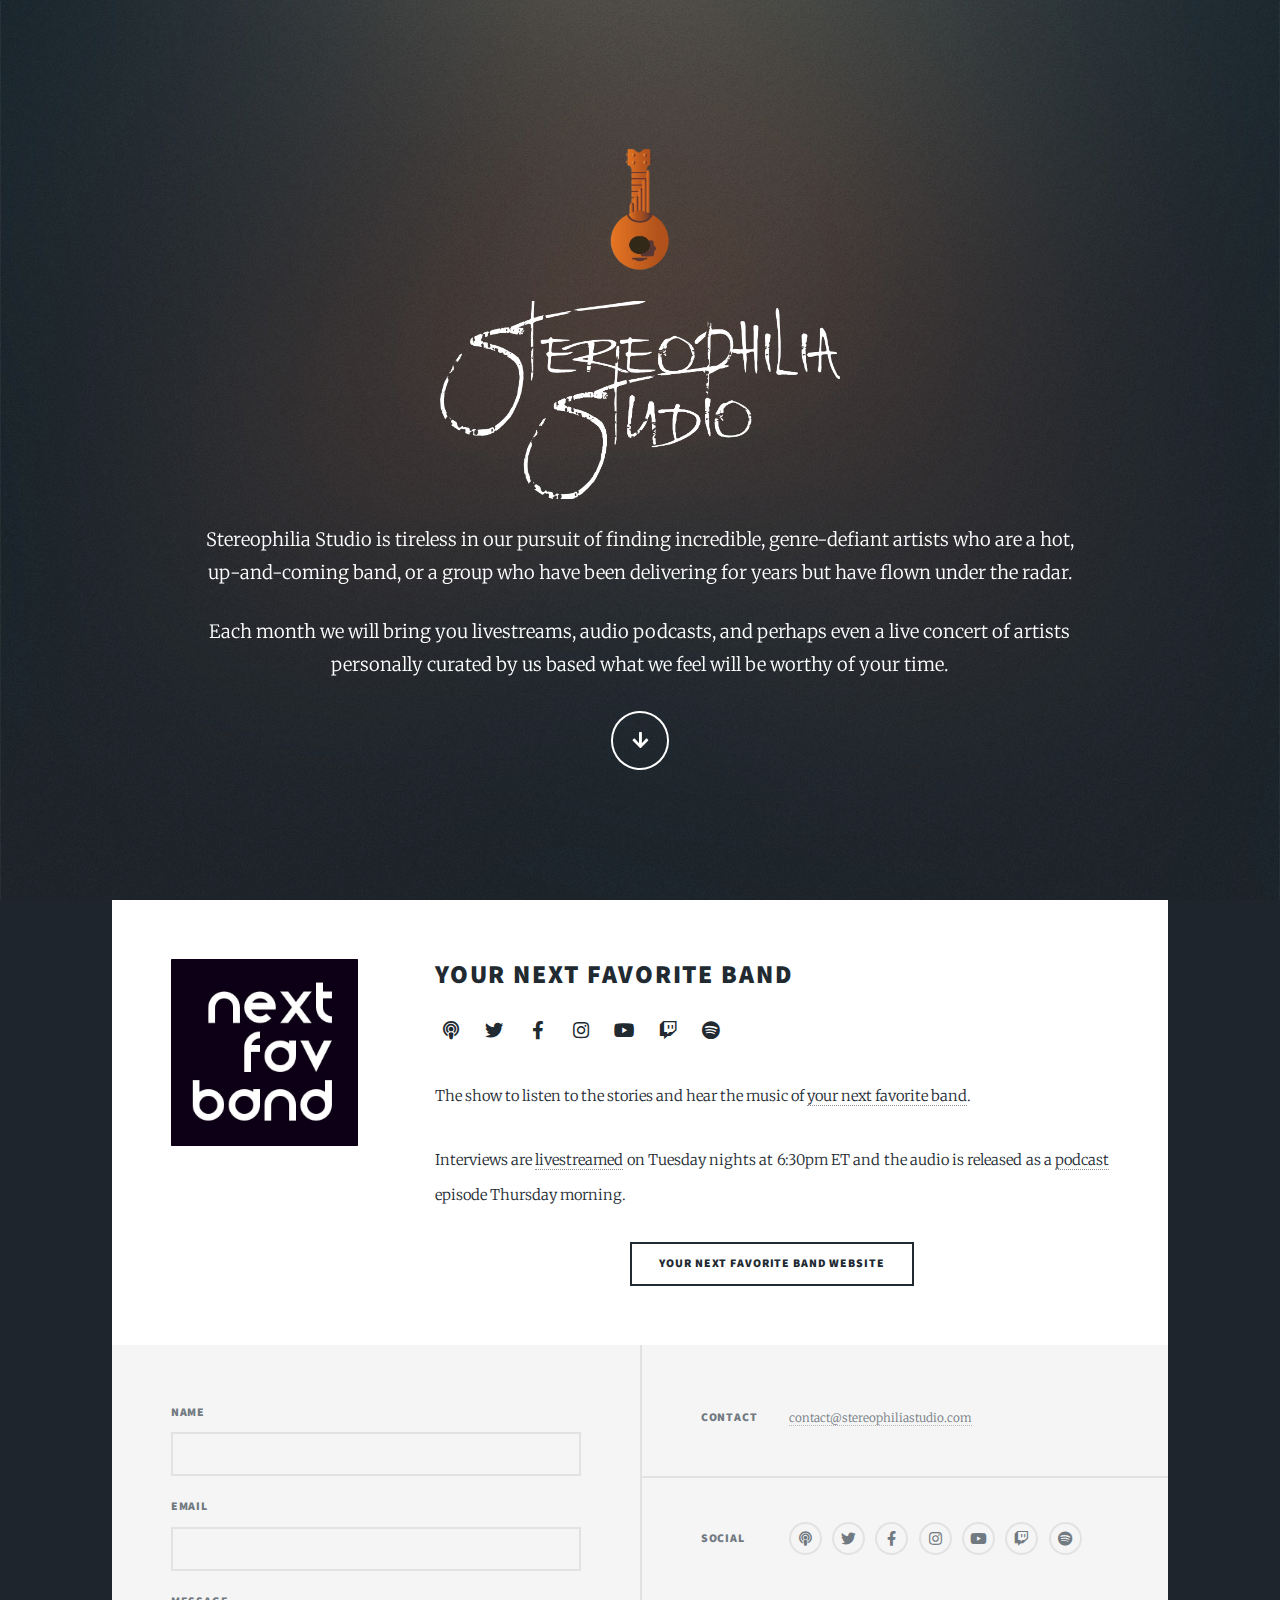
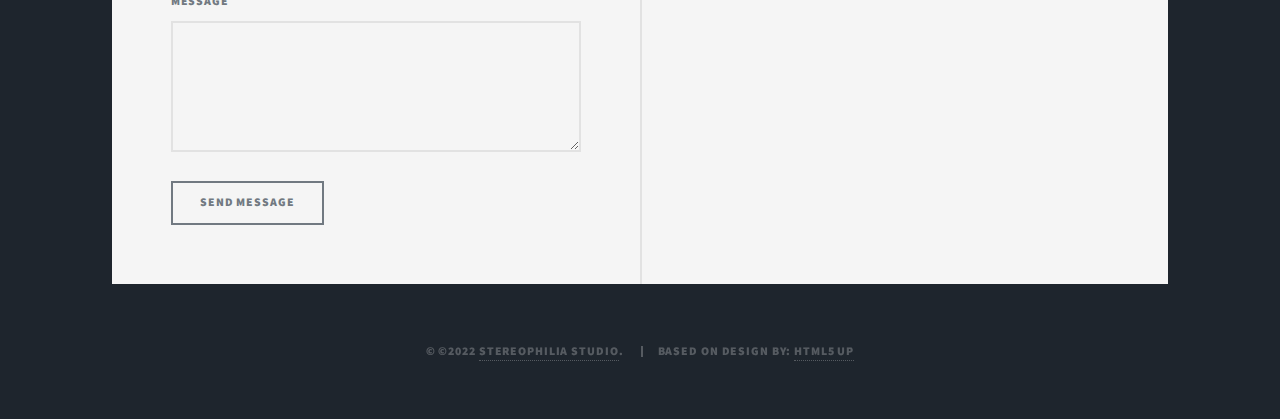
<file: index.html>
<!DOCTYPE HTML>
<!--
	Massively by HTML5 UP
	html5up.net | @ajlkn
	Free for personal and commercial use under the CCA 3.0 license (html5up.net/license)
-->
<html>
	<head>
		<title>Stereophilia Studio</title>
		<meta charset="utf-8" />
		<meta name="viewport" content="width=device-width, initial-scale=1, user-scalable=no" />
		<link rel="stylesheet" href="assets/css/main.css" />
		<link rel="stylesheet" href="assets/css/nextfavband.css" />
		<noscript><link rel="stylesheet" href="assets/css/noscript.css" /></noscript>
		<meta
		name="description"
		content="Producer of Your Next Favorite Band, the show where you hear the music and listen to the stories of Your Next Favorite Band."
	  />
	  <meta name="robots" content="index, follow" />
	  <meta name="referrer" content="always" />
	   <!-- Social & Open Graph -->
	   <meta
	   property="og:title"
	   content="Stereophilia Studio"
	 />
	 <meta
	   property="og:description"
	   content="Producer of Your Next Favorite Band, the show wehere you Hear the music and listen to the stories of Your Next Favorite Band."
	 />
	 <meta property="og:image" content="images/stereophiliacard.jpg" />
	 <!-- include your hosted image full URL -->
	 <meta property="og:url" content="" />
	 <meta
	   name="twitter:title"
	   content="Stereophilia Studio"
	 />
	 <meta
	   name="twitter:description"
	   content="Producer of Your Next Favorite Band, the show wehere you Hear the music and listen to the stories of Your Next Favorite Band."
	 />
	 <meta name="twitter:image" content="images/stereophiliacard.jpg" />
	 <!-- include your hosted image full URL -->
	 <meta name="twitter:card" content="summary_large_image" />
	 <meta name="twitter:site" content="@nextfavband" />

	</head>
	<body class="is-preload">

		<!-- Wrapper -->
			<div  class="fade-in stereophilia" id="wrapper">

				<!-- Intro -->
					<div id="intro">
						<h1 class="sr-only">Stereophilia Studio</h1>
						<div id="top-logos">
							<img src="images/stereophiliaicon.png" id="stereoicon"/>
							<img src="images/logo.png" id="stereologo"/>
						</div>

						<p>Stereophilia Studio is tireless in our pursuit of finding incredible, genre-defiant artists who are a hot, up-and-coming band, or a group who have been delivering for years but have flown under the radar.</p>



                            <p>Each month we will bring you livestreams, audio podcasts, and perhaps even a live concert of artists personally curated by us based what we feel will be worthy of your time. </p>
						<ul class="actions">
							<li><a href="#main" class="button icon solid solo fa-arrow-down scrolly">Continue</a></li>
						</ul>
					</div>
				<!-- Header -->
                <header id="header">
                    <a href="index.html" class="logo">Stereophilia Studio</a>
                </header>


				<!-- Main -->
					<div id="main">
                        
						<!-- Featured Post -->
							<article id="featured-show">
                                <figure>
                                    <img src="images/nextfavband-square.jpg">
                                </figure>
								<div>
								
                                    <h2><a href="https://nextfavband.com">Your Next Favorite Band</a></h2>
									<!-- icons -->
									<nav>
										<ul class="icons">
											<li><a href="https://nextfavband.buzzsprout.com/" class="icon solid fa-podcast"><span class="label">Podcast</span></a></li>
											<li><a href="https://twitter.com/nextfavband" class="icon brands fa-twitter"><span class="label">Twitter</span></a></li>
											<li><a href="https://www.facebook.com/NextFavBand/" class="icon brands fa-facebook-f"><span class="label">Facebook</span></a></li>
											<li><a href="https://www.instagram.com/nextfavband/" class="icon brands fa-instagram"><span class="label">Instagram</span></a></li>
											<li><a href="https://www.youtube.com/channel/UC8y1HDl9A3_VdBS3K2hMY0w" class="icon brands fa-youtube"><span class="label">Youtube</span></a></li>
											<li><a href="https://www.twitch.tv/yournextfavoriteband" class="icon brands fa-twitch"><span class="label">Twitch</span></a></li>
											<li><a href="https://open.spotify.com/user/phillipreese?si=55d0bdfe95094a41" class="icon brands fa-spotify"><span class="label">Spotify Playlists</span></a></li>
										</ul>
									</nav>
									<p>The show to listen to the stories and hear the music of <a href="https://nextfavband.com">your next favorite band</a>.</p>

                                    <p>Interviews are <a href="http://youtube.com/channel/UC8y1HDl9A3_VdBS3K2hMY0w">livestreamed</a> on Tuesday nights at 6:30pm ET and the audio is released as a <a href="https://podcasts.apple.com/podcast/id1627945784">podcast</a> episode Thursday morning.</p>
                                    <ul class="actions special">
                                        <li><a href="https://nextfavband.com" class="button">Your Next Favorite Band Website</a></li>
                                    </ul>
                                </div>


							</article>


					</div>

				<!-- Footer -->
					<footer id="footer">
						<section>
							<form method="post" name="contact" data-netlify="true">
								<div class="fields">
									<div class="field">
										<label for="name">Name</label>
										<input type="text" name="name" id="name" />
									</div>
									<div class="field">
										<label for="email">Email</label>
										<input type="text" name="email" id="email" />
									</div>
									<div class="field">
										<label for="message">Message</label>
										<textarea name="message" id="message" rows="3"></textarea>
									</div>
								</div>
								<ul class="actions">
									<li><input type="submit" value="Send Message" /></li>
								</ul>
							</form>
						</section>
						<section class="split contact">

							<section>
								<h3>Contact</h3>
								<p><a href="mailto:contact@stereophiliastudio.com?subject=Podcast%20Sponsorship">contact@stereophiliastudio.com</a></p>
							</section>
							<section>
								<h3>Social</h3>
								<ul class="icons alt">
									<li><a href="https://nextfavband.buzzsprout.com/" class="icon solid fa-podcast"><span class="label">Podcast</span></a></li>
									<li><a href="https://twitter.com/nextfavband" class="icon brands alt fa-twitter"><span class="label">Twitter</span></a></li>
							<li><a href="https://www.facebook.com/NextFavBand/" class="icon brands alt fa-facebook-f"><span class="label">Facebook</span></a></li>
							<li><a href="https://www.instagram.com/nextfavband/" class="icon brands alt fa-instagram"><span class="label">Instagram</span></a></li>
							<li><a href="https://www.youtube.com/channel/UC8y1HDl9A3_VdBS3K2hMY0w" class="icon brands alt fa-youtube"><span class="label">Youtube</span></a></li>
							<li><a href="https://www.twitch.tv/yournextfavoriteband" class="icon brands alt fa-twitch"><span class="label">Twitch</span></a></li>
							<li><a href="https://open.spotify.com/user/phillipreese?si=55d0bdfe95094a41" class="icon brands alt fa-spotify"><span class="label">Spotify Playlists</span></a></li>
						</ul>
							</section>
						</section>
					</footer>

				<!-- Copyright -->
					<div id="copyright">
						<ul><li>&copy; 	©2022
							<a href="http://Stereophilia.Studio">Stereophilia Studio</a>.</li> 
						  </li><li>Based on Design by: <a href="https://html5up.net">HTML5 UP</a></li>
						</ul>
					</div>

			</div>

		<!-- Scripts -->
			<script src="assets/js/jquery.min.js"></script>
			<script src="assets/js/jquery.scrollex.min.js"></script>
			<script src="assets/js/jquery.scrolly.min.js"></script>
			<script src="assets/js/browser.min.js"></script>
			<script src="assets/js/breakpoints.min.js"></script>
			<script src="assets/js/util.js"></script>
			<script src="assets/js/main.js"></script>

	</body>
</html>
</file>
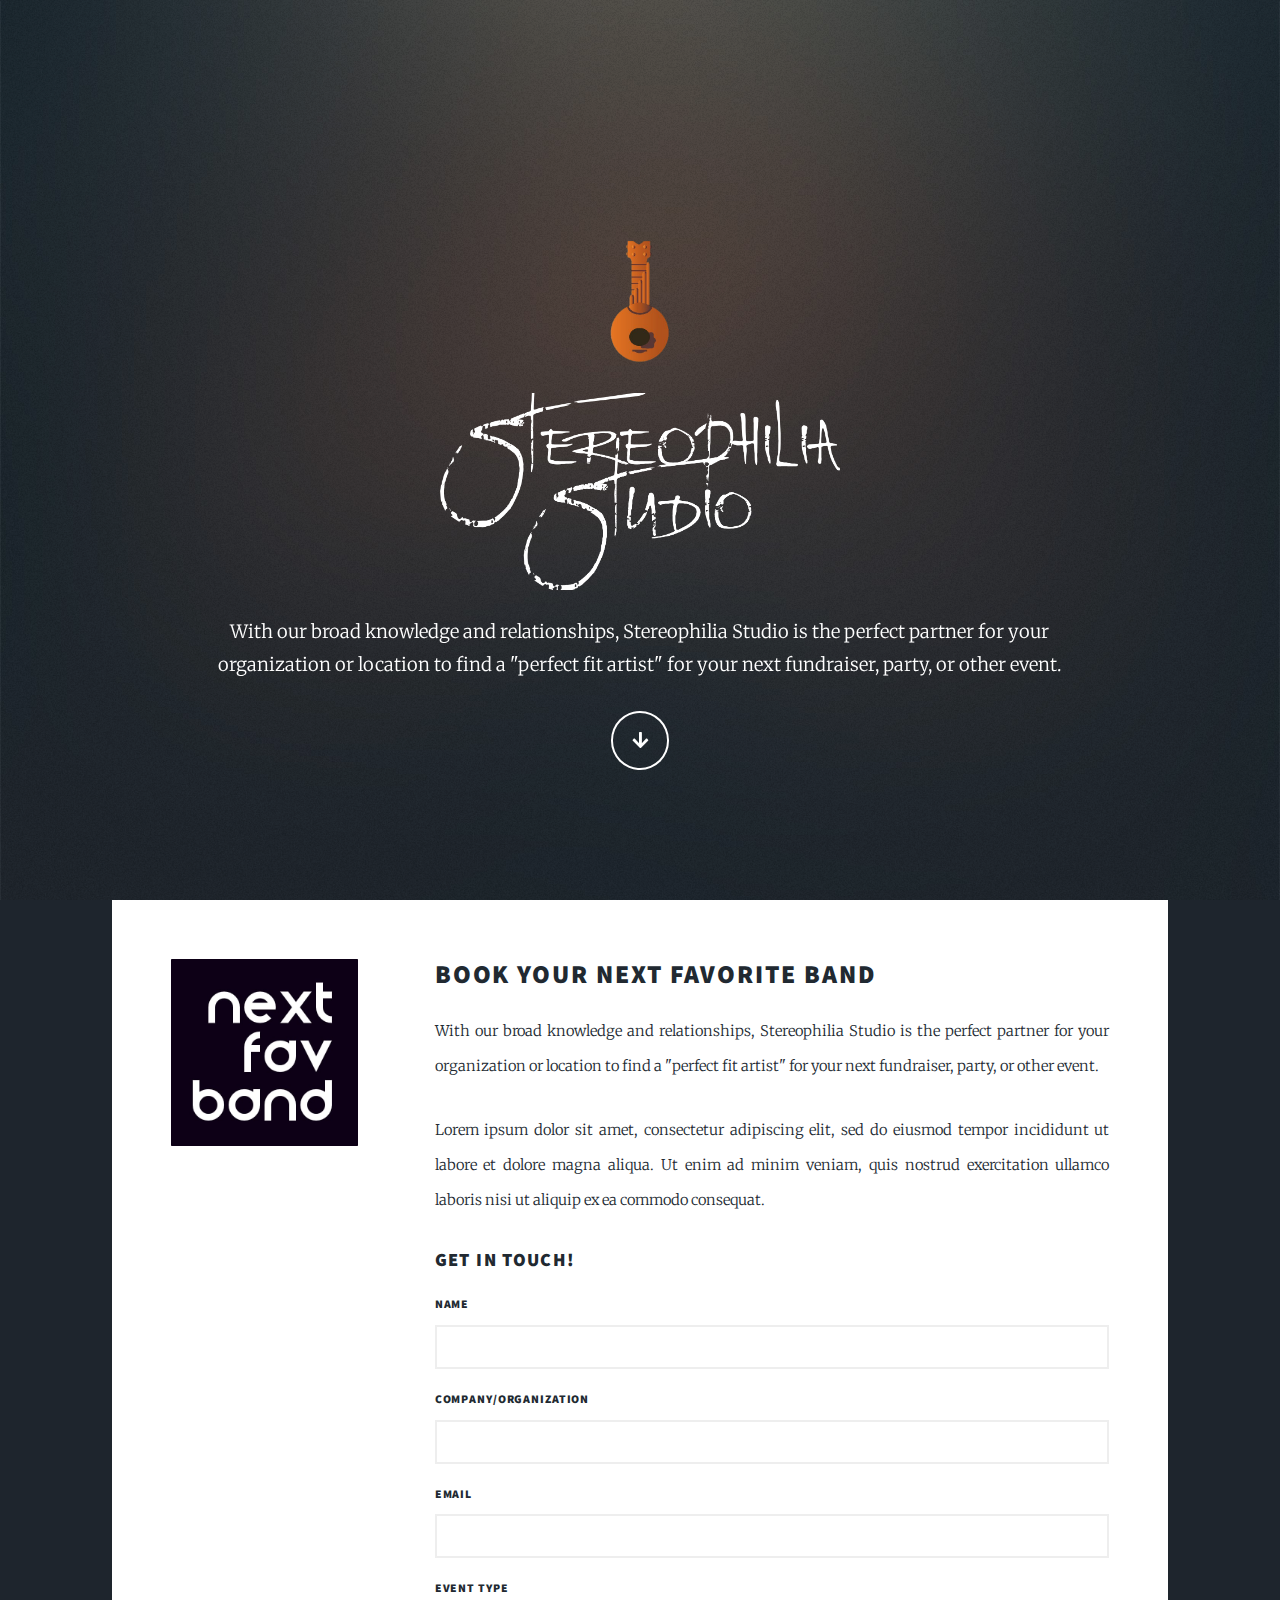
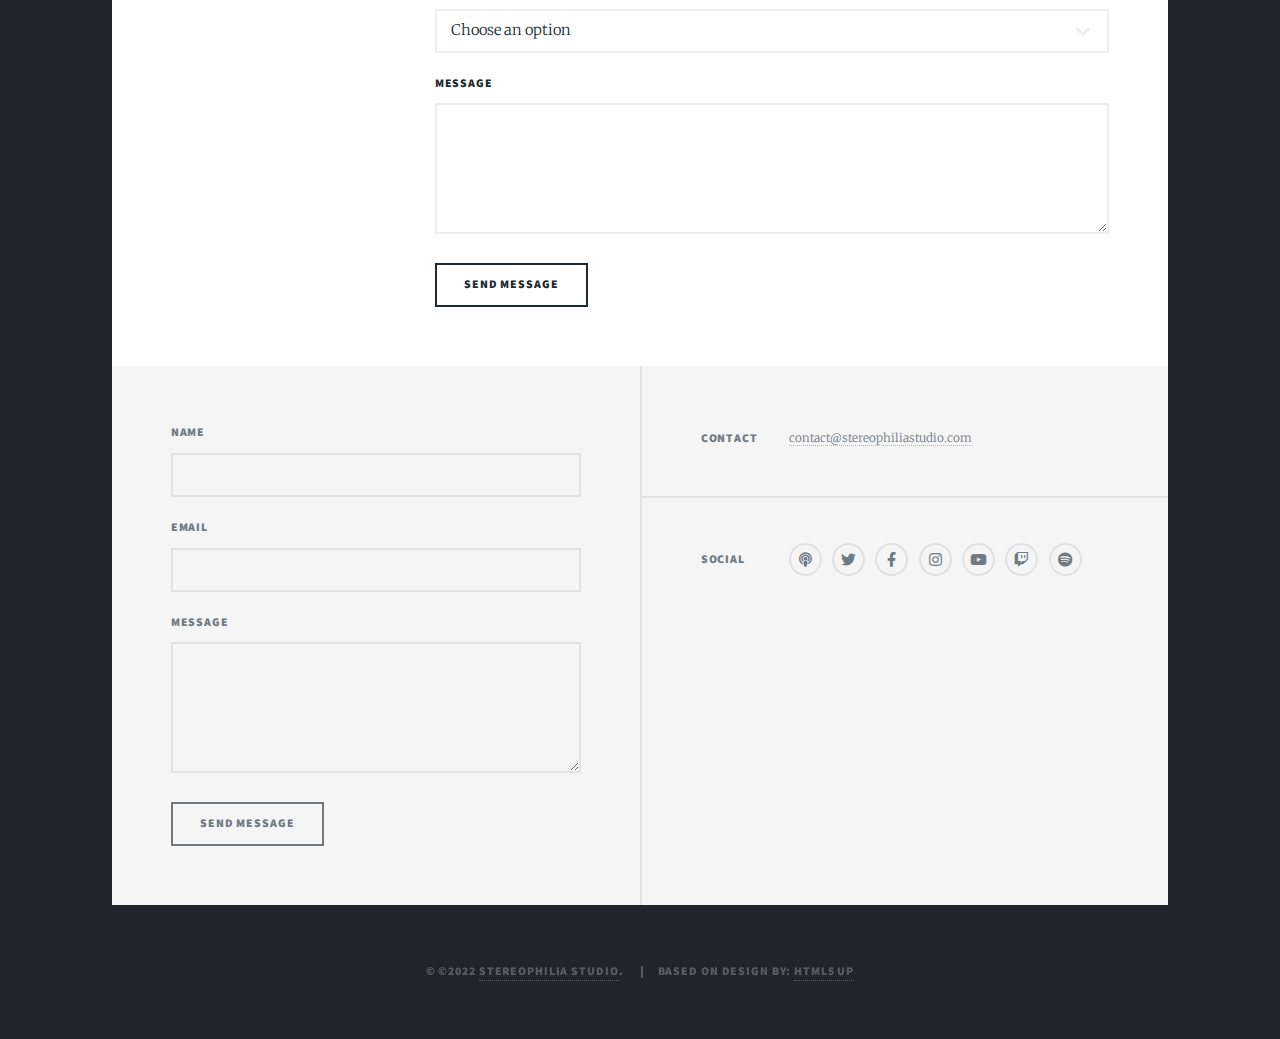
<file: booking.html>
<!DOCTYPE HTML>
<!--
	Massively by HTML5 UP
	html5up.net | @ajlkn
	Free for personal and commercial use under the CCA 3.0 license (html5up.net/license)
-->
<html>
	<head>
		<title>Stereophilia Studio</title>
		<meta charset="utf-8" />
		<meta name="viewport" content="width=device-width, initial-scale=1, user-scalable=no" />
		<link rel="stylesheet" href="assets/css/main.css" />
		<link rel="stylesheet" href="assets/css/nextfavband.css" />
		<noscript><link rel="stylesheet" href="assets/css/noscript.css" /></noscript>
		<meta
		name="description"
		content="Producer of Your Next Favorite Band, the show where you hear the music and listen to the stories of Your Next Favorite Band."
	  />
	  <meta name="robots" content="index, follow" />
	  <meta name="referrer" content="always" />
	   <!-- Social & Open Graph -->
	   <meta
	   property="og:title"
	   content="Stereophilia Studio"
	 />
	 <meta
	   property="og:description"
	   content="Producer of Your Next Favorite Band, the show wehere you Hear the music and listen to the stories of Your Next Favorite Band."
	 />
	 <meta property="og:image" content="images/stereophiliacard.jpg" />
	 <!-- include your hosted image full URL -->
	 <meta property="og:url" content="" />
	 <meta
	   name="twitter:title"
	   content="Stereophilia Studio"
	 />
	 <meta
	   name="twitter:description"
	   content="Producer of Your Next Favorite Band, the show wehere you Hear the music and listen to the stories of Your Next Favorite Band."
	 />
	 <meta name="twitter:image" content="images/stereophiliacard.jpg" />
	 <!-- include your hosted image full URL -->
	 <meta name="twitter:card" content="summary_large_image" />
	 <meta name="twitter:site" content="@nextfavband" />

	</head>
	<body class="is-preload">

		<!-- Wrapper -->
			<div  class="fade-in stereophilia" id="wrapper">

				<!-- Intro -->
					<div id="intro">
						<h1 class="sr-only">Stereophilia Studio</h1>
						<div id="top-logos">
							<img src="images/stereophiliaicon.png" id="stereoicon"/>
							<img src="images/logo.png" id="stereologo"/>
						</div>

						<p>With our broad knowledge and relationships, Stereophilia Studio is the perfect partner for your organization or location to find a "perfect fit artist" for your next fundraiser, party, or other event.</p>

						<ul class="actions">
							<li><a href="#main" class="button icon solid solo fa-arrow-down scrolly">Continue</a></li>
						</ul>
					</div>
				<!-- Header -->
                <header id="header">
                    <a href="index.html" class="logo">Stereophilia Studio</a>
                </header>


				<!-- Main -->
					<div id="main">
                        
						<!-- Featured Post -->
							<article id="featured-show">
                                <figure>
                                    <img src="images/nextfavband-square.jpg">
                                </figure>
								<div>
								
                                    <h2>Book Your Next Favorite Band</h2>
									<!-- icons -->
									<p>With our broad knowledge and relationships, Stereophilia Studio is the perfect partner for your organization or location to find a "perfect fit artist" for your next fundraiser, party, or other event.</p>

									<p>Lorem ipsum dolor sit amet, consectetur adipiscing elit, sed do eiusmod tempor incididunt ut labore et dolore magna aliqua. Ut enim ad minim veniam, quis nostrud exercitation ullamco laboris nisi ut aliquip ex ea commodo consequat. </p>

									<h3>Get in touch!</h3>
									<form method="post" name="booking" data-netlify="true">
										<div class="fields">
											<div class="field">
												<label for="name">Name</label>
												<input type="text" name="name" id="name" required/>
											</div>
											<div class="field">
												<label for="company">Company/Organization</label>
												<input type="text" name="company" id="company" required/>
											</div>
											<div class="field">
												<label for="email">Email</label>
												<input type="email" name="email" id="email" required/>
											</div>
											<div class="field">
												<label for="event">Event Type</label>
												<select name="event" id="event" required>
													<option value="" disabled selected hidden>Choose an option</option>
													<option value="Party">Party</option>
													<option value="Fundraiser">Fundraiser</option>
													<option value="Other">Other</option>
												</select>
											</div>
											<div class="field">
												<label for="message">Message</label>
												<textarea name="message" id="message" rows="3"></textarea>
											</div>
										</div>
										<ul class="actions">
											<li><input type="submit" value="Send Message" /></li>
										</ul>
									</form>
								</section>
                                </div>


							</article>


					</div>

				<!-- Footer -->
					<footer id="footer">
						<section>
							<form method="post" name="contact" data-netlify="true">
								<div class="fields">
									<div class="field">
										<label for="name">Name</label>
										<input type="text" name="name" id="name" />
									</div>
									<div class="field">
										<label for="email">Email</label>
										<input type="text" name="email" id="email" />
									</div>
									<div class="field">
										<label for="message">Message</label>
										<textarea name="message" id="message" rows="3"></textarea>
									</div>
								</div>
								<ul class="actions">
									<li><input type="submit" value="Send Message" /></li>
								</ul>
							</form>
						</section>
						<section class="split contact">

							<section>
								<h3>Contact</h3>
								<p><a href="mailto:contact@stereophiliastudio.com?subject=Podcast%20Sponsorship">contact@stereophiliastudio.com</a></p>
							</section>
							<section>
								<h3>Social</h3>
								<ul class="icons alt">
									<li><a href="https://nextfavband.buzzsprout.com/" class="icon solid fa-podcast"><span class="label">Podcast</span></a></li>
									<li><a href="https://twitter.com/nextfavband" class="icon brands alt fa-twitter"><span class="label">Twitter</span></a></li>
							<li><a href="https://www.facebook.com/NextFavBand/" class="icon brands alt fa-facebook-f"><span class="label">Facebook</span></a></li>
							<li><a href="https://www.instagram.com/nextfavband/" class="icon brands alt fa-instagram"><span class="label">Instagram</span></a></li>
							<li><a href="https://www.youtube.com/channel/UC8y1HDl9A3_VdBS3K2hMY0w" class="icon brands alt fa-youtube"><span class="label">Youtube</span></a></li>
							<li><a href="https://www.twitch.tv/yournextfavoriteband" class="icon brands alt fa-twitch"><span class="label">Twitch</span></a></li>
							<li><a href="https://open.spotify.com/user/phillipreese?si=55d0bdfe95094a41" class="icon brands alt fa-spotify"><span class="label">Spotify Playlists</span></a></li>
						</ul>
							</section>
						</section>
					</footer>

				<!-- Copyright -->
					<div id="copyright">
						<ul><li>&copy; 	©2022
							<a href="http://Stereophilia.Studio">Stereophilia Studio</a>.</li> 
						  </li><li>Based on Design by: <a href="https://html5up.net">HTML5 UP</a></li>
						</ul>
					</div>

			</div>

		<!-- Scripts -->
			<script src="assets/js/jquery.min.js"></script>
			<script src="assets/js/jquery.scrollex.min.js"></script>
			<script src="assets/js/jquery.scrolly.min.js"></script>
			<script src="assets/js/browser.min.js"></script>
			<script src="assets/js/breakpoints.min.js"></script>
			<script src="assets/js/util.js"></script>
			<script src="assets/js/main.js"></script>

	</body>
</html>
</file>
<file: assets/css/nextfavband.css>
#top-logos {
  display: flex;
  flex-direction: column;
  align-items: center;
}
#stereoicon {
  max-width: 125px;
  margin-bottom: 2rem;
}
#top-logos #stereologo {
    max-width: 70%;
    margin-bottom: 2rem;
  }
  @media screen and (min-width: 768px) {

    #top-logos #stereologo {
        max-width: 400px;
      }
}


#top-logos #nextfavbandlogo {
  max-width: 250px;
  margin-bottom: 2rem;
}

table tbody tr:nth-child(2n + 1) {
  background-color: rgba(252, 210, 153, 0.5);
}

.box {
  background-color: rgba(252, 210, 153, 0.5);
  border-color: rgba(252, 210, 153, 1);
}
/*** 
    Headers type
    */
h2 small {
  font-size: 50%;
  font-family: "Merriweather";
  display: block;
}

@media screen and (min-width: 768px) {
  #featured-show {
    display: grid;
    grid-template-columns: 25% auto;
    gap: 2rem;
  }
}

#featured-show img {
  width: 100%;
  max-width: 80%;
}

.stereophilia #intro p {
  font-style: normal;
  line-height: 1.8;
}
@media screen and (min-width: 768px) {
  .stereophilia #intro p {
    max-width: 75%;
  }
}

#intro {
padding-top: 4rem;
}
</file>
<file: assets/css/main.css>
@import url(fontawesome-all.min.css);
@import url("https://fonts.googleapis.com/css?family=Merriweather:300,700,300italic,700italic|Source+Sans+Pro:900");

/*
	Massively by HTML5 UP
	html5up.net | @ajlkn
	Free for personal and commercial use under the CCA 3.0 license (html5up.net/license)
*/

html, body, div, span, applet, object,
iframe, h1, h2, h3, h4, h5, h6, p, blockquote,
pre, a, abbr, acronym, address, big, cite,
code, del, dfn, em, img, ins, kbd, q, s, samp,
small, strike, strong, sub, sup, tt, var, b,
u, i, center, dl, dt, dd, ol, ul, li, fieldset,
form, label, legend, table, caption, tbody,
tfoot, thead, tr, th, td, article, aside,
canvas, details, embed, figure, figcaption,
footer, header, hgroup, menu, nav, output, ruby,
section, summary, time, mark, audio, video {
	margin: 0;
	padding: 0;
	border: 0;
	font-size: 100%;
	font: inherit;
	vertical-align: baseline;}

article, aside, details, figcaption, figure,
footer, header, hgroup, menu, nav, section {
	display: block;}

body {
	line-height: 1;
}

ol, ul {
	list-style: none;
}

blockquote, q {
	quotes: none;
}

	blockquote:before, blockquote:after, q:before, q:after {
		content: '';
		content: none;
	}

table {
	border-collapse: collapse;
	border-spacing: 0;
}

body {
	-webkit-text-size-adjust: none;
}

mark {
	background-color: transparent;
	color: inherit;
}

input::-moz-focus-inner {
	border: 0;
	padding: 0;
}

input, select, textarea {
	-moz-appearance: none;
	-webkit-appearance: none;
	-ms-appearance: none;
	appearance: none;
}

/* Basic */

	@-ms-viewport {
		width: device-width;
	}

	body {
		-ms-overflow-style: scrollbar;
	}

	@media screen and (max-width: 480px) {

		html, body {
			min-width: 320px;
		}

	}

	html {
		box-sizing: border-box;
	}

	*, *:before, *:after {
		box-sizing: inherit;
	}

	body {
		background-color: #1e252d;
	}

		body.is-preload *, body.is-preload *:before, body.is-preload *:after {
			-moz-animation: none !important;
			-webkit-animation: none !important;
			-ms-animation: none !important;
			animation: none !important;
			-moz-transition: none !important;
			-webkit-transition: none !important;
			-ms-transition: none !important;
			transition: none !important;
		}

/* Type */

	html {
		font-size: 16pt;
	}

		@media screen and (max-width: 1680px) {

			html {
				font-size: 12pt;
			}

		}

		@media screen and (max-width: 1280px) {

			html {
				font-size: 11pt;
			}

		}

		@media screen and (max-width: 360px) {

			html {
				font-size: 10pt;
			}

		}

	body {
		color: #212931;
	}

	body, input, select, textarea {
		font-family: "Merriweather", Georgia, serif;
		font-weight: 300;
		font-size: 1rem;
		line-height: 2.375;
	}

	a {
		-moz-transition: color 0.2s ease-in-out, background-color 0.2s ease-in-out, border-color 0.2s ease-in-out, box-shadow 0.2s ease-in-out;
		-webkit-transition: color 0.2s ease-in-out, background-color 0.2s ease-in-out, border-color 0.2s ease-in-out, box-shadow 0.2s ease-in-out;
		-ms-transition: color 0.2s ease-in-out, background-color 0.2s ease-in-out, border-color 0.2s ease-in-out, box-shadow 0.2s ease-in-out;
		transition: color 0.2s ease-in-out, background-color 0.2s ease-in-out, border-color 0.2s ease-in-out, box-shadow 0.2s ease-in-out;
		border-bottom: dotted 1px;
		text-decoration: none;
	}

		a:hover {
			border-bottom-color: transparent;
		}

	strong, b {
		font-weight: 600;
	}

	em, i {
		font-style: italic;
	}

	p {
		text-align: justify;
		margin: 0 0 2rem 0;
	}

	h1, h2, h3, h4, h5, h6 {
		font-family: "Source Sans Pro", Helvetica, sans-serif;
		font-weight: 900;
		line-height: 1.5;
		letter-spacing: 0.075em;
		text-transform: uppercase;
		margin: 0 0 1rem 0;
	}

		h1 a, h2 a, h3 a, h4 a, h5 a, h6 a {
			border-bottom: 0;
			color: inherit;
			text-decoration: none;
		}

	h1 {
		font-size: 4rem;
		line-height: 1.1;
		margin: 0 0 2rem 0;
	}

	h2 {
		font-size: 1.75rem;
		line-height: 1.3;
		margin: 0 0 1.5rem 0;
	}

	h3 {
		font-size: 1.25rem;
		margin: 0 0 1.5rem 0;
	}

	h4 {
		font-size: 1rem;
	}

	h5 {
		font-size: 0.9rem;
	}

	h6 {
		font-size: 0.8rem;
	}

	sub {
		font-size: 0.8rem;
		position: relative;
		top: 0.5rem;
	}

	sup {
		font-size: 0.8rem;
		position: relative;
		top: -0.5rem;
	}

	blockquote {
		border-left: solid 4px;
		font-style: italic;
		margin: 0 0 2rem 0;
		padding: 0.5rem 0 0.5rem 2rem;
	}

	code {
		border: solid 2px;
		font-family: "Courier New", monospace;
		font-size: 0.9rem;
		margin: 0 0.25rem;
		padding: 0.25rem 0.65rem;
	}

	pre {
		-webkit-overflow-scrolling: touch;
		font-family: "Courier New", monospace;
		font-size: 0.9rem;
		margin: 0 0 2rem 0;
	}

		pre code {
			display: block;
			line-height: 1.75;
			padding: 1rem 1.5rem;
			overflow-x: auto;
		}

	hr {
		border: 0;
		border-bottom: solid 2px;
		margin: 3rem 0;
	}

		hr.major {
			margin: 5rem 0;
		}

	.align-left {
		text-align: left;
	}

	.align-center {
		text-align: center;
	}

	.align-right {
		text-align: right;
	}

	input, select, textarea {
		color: #212931;
	}

	a {
		color: #212931;
		border-bottom-color: rgba(33, 41, 49, 0.5);
	}

		a:hover {
			border-bottom-color: transparent;
			color: #18bfef !important;
		}

	strong, b {
		color: #212931;
	}

	h1, h2, h3, h4, h5, h6 {
		color: #212931;
	}

	blockquote {
		border-left-color: #eeeeee;
	}

	code {
		background: rgba(220, 220, 220, 0.25);
		border-color: #eeeeee;
	}

	hr {
		border-bottom-color: #eeeeee;
	}

/* Row */

	.row {
		display: flex;
		flex-wrap: wrap;
		box-sizing: border-box;
		align-items: stretch;
	}

		.row > * {
			box-sizing: border-box;
		}

		.row.gtr-uniform > * > :last-child {
			margin-bottom: 0;
		}

		.row.aln-left {
			justify-content: flex-start;
		}

		.row.aln-center {
			justify-content: center;
		}

		.row.aln-right {
			justify-content: flex-end;
		}

		.row.aln-top {
			align-items: flex-start;
		}

		.row.aln-middle {
			align-items: center;
		}

		.row.aln-bottom {
			align-items: flex-end;
		}

		.row > .imp {
			order: -1;
		}

		.row > .col-1 {
			width: 8.33333%;
		}

		.row > .off-1 {
			margin-left: 8.33333%;
		}

		.row > .col-2 {
			width: 16.66667%;
		}

		.row > .off-2 {
			margin-left: 16.66667%;
		}

		.row > .col-3 {
			width: 25%;
		}

		.row > .off-3 {
			margin-left: 25%;
		}

		.row > .col-4 {
			width: 33.33333%;
		}

		.row > .off-4 {
			margin-left: 33.33333%;
		}

		.row > .col-5 {
			width: 41.66667%;
		}

		.row > .off-5 {
			margin-left: 41.66667%;
		}

		.row > .col-6 {
			width: 50%;
		}

		.row > .off-6 {
			margin-left: 50%;
		}

		.row > .col-7 {
			width: 58.33333%;
		}

		.row > .off-7 {
			margin-left: 58.33333%;
		}

		.row > .col-8 {
			width: 66.66667%;
		}

		.row > .off-8 {
			margin-left: 66.66667%;
		}

		.row > .col-9 {
			width: 75%;
		}

		.row > .off-9 {
			margin-left: 75%;
		}

		.row > .col-10 {
			width: 83.33333%;
		}

		.row > .off-10 {
			margin-left: 83.33333%;
		}

		.row > .col-11 {
			width: 91.66667%;
		}

		.row > .off-11 {
			margin-left: 91.66667%;
		}

		.row > .col-12 {
			width: 100%;
		}

		.row > .off-12 {
			margin-left: 100%;
		}

		.row.gtr-0 {
			margin-top: 0;
			margin-left: 0rem;
		}

			.row.gtr-0 > * {
				padding: 0 0 0 0rem;
			}

			.row.gtr-0.gtr-uniform {
				margin-top: 0rem;
			}

				.row.gtr-0.gtr-uniform > * {
					padding-top: 0rem;
				}

		.row.gtr-25 {
			margin-top: 0;
			margin-left: -0.375rem;
		}

			.row.gtr-25 > * {
				padding: 0 0 0 0.375rem;
			}

			.row.gtr-25.gtr-uniform {
				margin-top: -0.375rem;
			}

				.row.gtr-25.gtr-uniform > * {
					padding-top: 0.375rem;
				}

		.row.gtr-50 {
			margin-top: 0;
			margin-left: -0.75rem;
		}

			.row.gtr-50 > * {
				padding: 0 0 0 0.75rem;
			}

			.row.gtr-50.gtr-uniform {
				margin-top: -0.75rem;
			}

				.row.gtr-50.gtr-uniform > * {
					padding-top: 0.75rem;
				}

		.row {
			margin-top: 0;
			margin-left: -1.5rem;
		}

			.row > * {
				padding: 0 0 0 1.5rem;
			}

			.row.gtr-uniform {
				margin-top: -1.5rem;
			}

				.row.gtr-uniform > * {
					padding-top: 1.5rem;
				}

		.row.gtr-150 {
			margin-top: 0;
			margin-left: -2.25rem;
		}

			.row.gtr-150 > * {
				padding: 0 0 0 2.25rem;
			}

			.row.gtr-150.gtr-uniform {
				margin-top: -2.25rem;
			}

				.row.gtr-150.gtr-uniform > * {
					padding-top: 2.25rem;
				}

		.row.gtr-200 {
			margin-top: 0;
			margin-left: -3rem;
		}

			.row.gtr-200 > * {
				padding: 0 0 0 3rem;
			}

			.row.gtr-200.gtr-uniform {
				margin-top: -3rem;
			}

				.row.gtr-200.gtr-uniform > * {
					padding-top: 3rem;
				}

		@media screen and (max-width: 1680px) {

			.row {
				display: flex;
				flex-wrap: wrap;
				box-sizing: border-box;
				align-items: stretch;
			}

				.row > * {
					box-sizing: border-box;
				}

				.row.gtr-uniform > * > :last-child {
					margin-bottom: 0;
				}

				.row.aln-left {
					justify-content: flex-start;
				}

				.row.aln-center {
					justify-content: center;
				}

				.row.aln-right {
					justify-content: flex-end;
				}

				.row.aln-top {
					align-items: flex-start;
				}

				.row.aln-middle {
					align-items: center;
				}

				.row.aln-bottom {
					align-items: flex-end;
				}

				.row > .imp-xlarge {
					order: -1;
				}

				.row > .col-1-xlarge {
					width: 8.33333%;
				}

				.row > .off-1-xlarge {
					margin-left: 8.33333%;
				}

				.row > .col-2-xlarge {
					width: 16.66667%;
				}

				.row > .off-2-xlarge {
					margin-left: 16.66667%;
				}

				.row > .col-3-xlarge {
					width: 25%;
				}

				.row > .off-3-xlarge {
					margin-left: 25%;
				}

				.row > .col-4-xlarge {
					width: 33.33333%;
				}

				.row > .off-4-xlarge {
					margin-left: 33.33333%;
				}

				.row > .col-5-xlarge {
					width: 41.66667%;
				}

				.row > .off-5-xlarge {
					margin-left: 41.66667%;
				}

				.row > .col-6-xlarge {
					width: 50%;
				}

				.row > .off-6-xlarge {
					margin-left: 50%;
				}

				.row > .col-7-xlarge {
					width: 58.33333%;
				}

				.row > .off-7-xlarge {
					margin-left: 58.33333%;
				}

				.row > .col-8-xlarge {
					width: 66.66667%;
				}

				.row > .off-8-xlarge {
					margin-left: 66.66667%;
				}

				.row > .col-9-xlarge {
					width: 75%;
				}

				.row > .off-9-xlarge {
					margin-left: 75%;
				}

				.row > .col-10-xlarge {
					width: 83.33333%;
				}

				.row > .off-10-xlarge {
					margin-left: 83.33333%;
				}

				.row > .col-11-xlarge {
					width: 91.66667%;
				}

				.row > .off-11-xlarge {
					margin-left: 91.66667%;
				}

				.row > .col-12-xlarge {
					width: 100%;
				}

				.row > .off-12-xlarge {
					margin-left: 100%;
				}

				.row.gtr-0 {
					margin-top: 0;
					margin-left: 0rem;
				}

					.row.gtr-0 > * {
						padding: 0 0 0 0rem;
					}

					.row.gtr-0.gtr-uniform {
						margin-top: 0rem;
					}

						.row.gtr-0.gtr-uniform > * {
							padding-top: 0rem;
						}

				.row.gtr-25 {
					margin-top: 0;
					margin-left: -0.375rem;
				}

					.row.gtr-25 > * {
						padding: 0 0 0 0.375rem;
					}

					.row.gtr-25.gtr-uniform {
						margin-top: -0.375rem;
					}

						.row.gtr-25.gtr-uniform > * {
							padding-top: 0.375rem;
						}

				.row.gtr-50 {
					margin-top: 0;
					margin-left: -0.75rem;
				}

					.row.gtr-50 > * {
						padding: 0 0 0 0.75rem;
					}

					.row.gtr-50.gtr-uniform {
						margin-top: -0.75rem;
					}

						.row.gtr-50.gtr-uniform > * {
							padding-top: 0.75rem;
						}

				.row {
					margin-top: 0;
					margin-left: -1.5rem;
				}

					.row > * {
						padding: 0 0 0 1.5rem;
					}

					.row.gtr-uniform {
						margin-top: -1.5rem;
					}

						.row.gtr-uniform > * {
							padding-top: 1.5rem;
						}

				.row.gtr-150 {
					margin-top: 0;
					margin-left: -2.25rem;
				}

					.row.gtr-150 > * {
						padding: 0 0 0 2.25rem;
					}

					.row.gtr-150.gtr-uniform {
						margin-top: -2.25rem;
					}

						.row.gtr-150.gtr-uniform > * {
							padding-top: 2.25rem;
						}

				.row.gtr-200 {
					margin-top: 0;
					margin-left: -3rem;
				}

					.row.gtr-200 > * {
						padding: 0 0 0 3rem;
					}

					.row.gtr-200.gtr-uniform {
						margin-top: -3rem;
					}

						.row.gtr-200.gtr-uniform > * {
							padding-top: 3rem;
						}

		}

		@media screen and (max-width: 1280px) {

			.row {
				display: flex;
				flex-wrap: wrap;
				box-sizing: border-box;
				align-items: stretch;
			}

				.row > * {
					box-sizing: border-box;
				}

				.row.gtr-uniform > * > :last-child {
					margin-bottom: 0;
				}

				.row.aln-left {
					justify-content: flex-start;
				}

				.row.aln-center {
					justify-content: center;
				}

				.row.aln-right {
					justify-content: flex-end;
				}

				.row.aln-top {
					align-items: flex-start;
				}

				.row.aln-middle {
					align-items: center;
				}

				.row.aln-bottom {
					align-items: flex-end;
				}

				.row > .imp-large {
					order: -1;
				}

				.row > .col-1-large {
					width: 8.33333%;
				}

				.row > .off-1-large {
					margin-left: 8.33333%;
				}

				.row > .col-2-large {
					width: 16.66667%;
				}

				.row > .off-2-large {
					margin-left: 16.66667%;
				}

				.row > .col-3-large {
					width: 25%;
				}

				.row > .off-3-large {
					margin-left: 25%;
				}

				.row > .col-4-large {
					width: 33.33333%;
				}

				.row > .off-4-large {
					margin-left: 33.33333%;
				}

				.row > .col-5-large {
					width: 41.66667%;
				}

				.row > .off-5-large {
					margin-left: 41.66667%;
				}

				.row > .col-6-large {
					width: 50%;
				}

				.row > .off-6-large {
					margin-left: 50%;
				}

				.row > .col-7-large {
					width: 58.33333%;
				}

				.row > .off-7-large {
					margin-left: 58.33333%;
				}

				.row > .col-8-large {
					width: 66.66667%;
				}

				.row > .off-8-large {
					margin-left: 66.66667%;
				}

				.row > .col-9-large {
					width: 75%;
				}

				.row > .off-9-large {
					margin-left: 75%;
				}

				.row > .col-10-large {
					width: 83.33333%;
				}

				.row > .off-10-large {
					margin-left: 83.33333%;
				}

				.row > .col-11-large {
					width: 91.66667%;
				}

				.row > .off-11-large {
					margin-left: 91.66667%;
				}

				.row > .col-12-large {
					width: 100%;
				}

				.row > .off-12-large {
					margin-left: 100%;
				}

				.row.gtr-0 {
					margin-top: 0;
					margin-left: 0rem;
				}

					.row.gtr-0 > * {
						padding: 0 0 0 0rem;
					}

					.row.gtr-0.gtr-uniform {
						margin-top: 0rem;
					}

						.row.gtr-0.gtr-uniform > * {
							padding-top: 0rem;
						}

				.row.gtr-25 {
					margin-top: 0;
					margin-left: -0.375rem;
				}

					.row.gtr-25 > * {
						padding: 0 0 0 0.375rem;
					}

					.row.gtr-25.gtr-uniform {
						margin-top: -0.375rem;
					}

						.row.gtr-25.gtr-uniform > * {
							padding-top: 0.375rem;
						}

				.row.gtr-50 {
					margin-top: 0;
					margin-left: -0.75rem;
				}

					.row.gtr-50 > * {
						padding: 0 0 0 0.75rem;
					}

					.row.gtr-50.gtr-uniform {
						margin-top: -0.75rem;
					}

						.row.gtr-50.gtr-uniform > * {
							padding-top: 0.75rem;
						}

				.row {
					margin-top: 0;
					margin-left: -1.5rem;
				}

					.row > * {
						padding: 0 0 0 1.5rem;
					}

					.row.gtr-uniform {
						margin-top: -1.5rem;
					}

						.row.gtr-uniform > * {
							padding-top: 1.5rem;
						}

				.row.gtr-150 {
					margin-top: 0;
					margin-left: -2.25rem;
				}

					.row.gtr-150 > * {
						padding: 0 0 0 2.25rem;
					}

					.row.gtr-150.gtr-uniform {
						margin-top: -2.25rem;
					}

						.row.gtr-150.gtr-uniform > * {
							padding-top: 2.25rem;
						}

				.row.gtr-200 {
					margin-top: 0;
					margin-left: -3rem;
				}

					.row.gtr-200 > * {
						padding: 0 0 0 3rem;
					}

					.row.gtr-200.gtr-uniform {
						margin-top: -3rem;
					}

						.row.gtr-200.gtr-uniform > * {
							padding-top: 3rem;
						}

		}

		@media screen and (max-width: 980px) {

			.row {
				display: flex;
				flex-wrap: wrap;
				box-sizing: border-box;
				align-items: stretch;
			}

				.row > * {
					box-sizing: border-box;
				}

				.row.gtr-uniform > * > :last-child {
					margin-bottom: 0;
				}

				.row.aln-left {
					justify-content: flex-start;
				}

				.row.aln-center {
					justify-content: center;
				}

				.row.aln-right {
					justify-content: flex-end;
				}

				.row.aln-top {
					align-items: flex-start;
				}

				.row.aln-middle {
					align-items: center;
				}

				.row.aln-bottom {
					align-items: flex-end;
				}

				.row > .imp-medium {
					order: -1;
				}

				.row > .col-1-medium {
					width: 8.33333%;
				}

				.row > .off-1-medium {
					margin-left: 8.33333%;
				}

				.row > .col-2-medium {
					width: 16.66667%;
				}

				.row > .off-2-medium {
					margin-left: 16.66667%;
				}

				.row > .col-3-medium {
					width: 25%;
				}

				.row > .off-3-medium {
					margin-left: 25%;
				}

				.row > .col-4-medium {
					width: 33.33333%;
				}

				.row > .off-4-medium {
					margin-left: 33.33333%;
				}

				.row > .col-5-medium {
					width: 41.66667%;
				}

				.row > .off-5-medium {
					margin-left: 41.66667%;
				}

				.row > .col-6-medium {
					width: 50%;
				}

				.row > .off-6-medium {
					margin-left: 50%;
				}

				.row > .col-7-medium {
					width: 58.33333%;
				}

				.row > .off-7-medium {
					margin-left: 58.33333%;
				}

				.row > .col-8-medium {
					width: 66.66667%;
				}

				.row > .off-8-medium {
					margin-left: 66.66667%;
				}

				.row > .col-9-medium {
					width: 75%;
				}

				.row > .off-9-medium {
					margin-left: 75%;
				}

				.row > .col-10-medium {
					width: 83.33333%;
				}

				.row > .off-10-medium {
					margin-left: 83.33333%;
				}

				.row > .col-11-medium {
					width: 91.66667%;
				}

				.row > .off-11-medium {
					margin-left: 91.66667%;
				}

				.row > .col-12-medium {
					width: 100%;
				}

				.row > .off-12-medium {
					margin-left: 100%;
				}

				.row.gtr-0 {
					margin-top: 0;
					margin-left: 0rem;
				}

					.row.gtr-0 > * {
						padding: 0 0 0 0rem;
					}

					.row.gtr-0.gtr-uniform {
						margin-top: 0rem;
					}

						.row.gtr-0.gtr-uniform > * {
							padding-top: 0rem;
						}

				.row.gtr-25 {
					margin-top: 0;
					margin-left: -0.375rem;
				}

					.row.gtr-25 > * {
						padding: 0 0 0 0.375rem;
					}

					.row.gtr-25.gtr-uniform {
						margin-top: -0.375rem;
					}

						.row.gtr-25.gtr-uniform > * {
							padding-top: 0.375rem;
						}

				.row.gtr-50 {
					margin-top: 0;
					margin-left: -0.75rem;
				}

					.row.gtr-50 > * {
						padding: 0 0 0 0.75rem;
					}

					.row.gtr-50.gtr-uniform {
						margin-top: -0.75rem;
					}

						.row.gtr-50.gtr-uniform > * {
							padding-top: 0.75rem;
						}

				.row {
					margin-top: 0;
					margin-left: -1.5rem;
				}

					.row > * {
						padding: 0 0 0 1.5rem;
					}

					.row.gtr-uniform {
						margin-top: -1.5rem;
					}

						.row.gtr-uniform > * {
							padding-top: 1.5rem;
						}

				.row.gtr-150 {
					margin-top: 0;
					margin-left: -2.25rem;
				}

					.row.gtr-150 > * {
						padding: 0 0 0 2.25rem;
					}

					.row.gtr-150.gtr-uniform {
						margin-top: -2.25rem;
					}

						.row.gtr-150.gtr-uniform > * {
							padding-top: 2.25rem;
						}

				.row.gtr-200 {
					margin-top: 0;
					margin-left: -3rem;
				}

					.row.gtr-200 > * {
						padding: 0 0 0 3rem;
					}

					.row.gtr-200.gtr-uniform {
						margin-top: -3rem;
					}

						.row.gtr-200.gtr-uniform > * {
							padding-top: 3rem;
						}

		}

		@media screen and (max-width: 736px) {

			.row {
				display: flex;
				flex-wrap: wrap;
				box-sizing: border-box;
				align-items: stretch;
			}

				.row > * {
					box-sizing: border-box;
				}

				.row.gtr-uniform > * > :last-child {
					margin-bottom: 0;
				}

				.row.aln-left {
					justify-content: flex-start;
				}

				.row.aln-center {
					justify-content: center;
				}

				.row.aln-right {
					justify-content: flex-end;
				}

				.row.aln-top {
					align-items: flex-start;
				}

				.row.aln-middle {
					align-items: center;
				}

				.row.aln-bottom {
					align-items: flex-end;
				}

				.row > .imp-small {
					order: -1;
				}

				.row > .col-1-small {
					width: 8.33333%;
				}

				.row > .off-1-small {
					margin-left: 8.33333%;
				}

				.row > .col-2-small {
					width: 16.66667%;
				}

				.row > .off-2-small {
					margin-left: 16.66667%;
				}

				.row > .col-3-small {
					width: 25%;
				}

				.row > .off-3-small {
					margin-left: 25%;
				}

				.row > .col-4-small {
					width: 33.33333%;
				}

				.row > .off-4-small {
					margin-left: 33.33333%;
				}

				.row > .col-5-small {
					width: 41.66667%;
				}

				.row > .off-5-small {
					margin-left: 41.66667%;
				}

				.row > .col-6-small {
					width: 50%;
				}

				.row > .off-6-small {
					margin-left: 50%;
				}

				.row > .col-7-small {
					width: 58.33333%;
				}

				.row > .off-7-small {
					margin-left: 58.33333%;
				}

				.row > .col-8-small {
					width: 66.66667%;
				}

				.row > .off-8-small {
					margin-left: 66.66667%;
				}

				.row > .col-9-small {
					width: 75%;
				}

				.row > .off-9-small {
					margin-left: 75%;
				}

				.row > .col-10-small {
					width: 83.33333%;
				}

				.row > .off-10-small {
					margin-left: 83.33333%;
				}

				.row > .col-11-small {
					width: 91.66667%;
				}

				.row > .off-11-small {
					margin-left: 91.66667%;
				}

				.row > .col-12-small {
					width: 100%;
				}

				.row > .off-12-small {
					margin-left: 100%;
				}

				.row.gtr-0 {
					margin-top: 0;
					margin-left: 0rem;
				}

					.row.gtr-0 > * {
						padding: 0 0 0 0rem;
					}

					.row.gtr-0.gtr-uniform {
						margin-top: 0rem;
					}

						.row.gtr-0.gtr-uniform > * {
							padding-top: 0rem;
						}

				.row.gtr-25 {
					margin-top: 0;
					margin-left: -0.375rem;
				}

					.row.gtr-25 > * {
						padding: 0 0 0 0.375rem;
					}

					.row.gtr-25.gtr-uniform {
						margin-top: -0.375rem;
					}

						.row.gtr-25.gtr-uniform > * {
							padding-top: 0.375rem;
						}

				.row.gtr-50 {
					margin-top: 0;
					margin-left: -0.75rem;
				}

					.row.gtr-50 > * {
						padding: 0 0 0 0.75rem;
					}

					.row.gtr-50.gtr-uniform {
						margin-top: -0.75rem;
					}

						.row.gtr-50.gtr-uniform > * {
							padding-top: 0.75rem;
						}

				.row {
					margin-top: 0;
					margin-left: -1.5rem;
				}

					.row > * {
						padding: 0 0 0 1.5rem;
					}

					.row.gtr-uniform {
						margin-top: -1.5rem;
					}

						.row.gtr-uniform > * {
							padding-top: 1.5rem;
						}

				.row.gtr-150 {
					margin-top: 0;
					margin-left: -2.25rem;
				}

					.row.gtr-150 > * {
						padding: 0 0 0 2.25rem;
					}

					.row.gtr-150.gtr-uniform {
						margin-top: -2.25rem;
					}

						.row.gtr-150.gtr-uniform > * {
							padding-top: 2.25rem;
						}

				.row.gtr-200 {
					margin-top: 0;
					margin-left: -3rem;
				}

					.row.gtr-200 > * {
						padding: 0 0 0 3rem;
					}

					.row.gtr-200.gtr-uniform {
						margin-top: -3rem;
					}

						.row.gtr-200.gtr-uniform > * {
							padding-top: 3rem;
						}

		}

		@media screen and (max-width: 480px) {

			.row {
				display: flex;
				flex-wrap: wrap;
				box-sizing: border-box;
				align-items: stretch;
			}

				.row > * {
					box-sizing: border-box;
				}

				.row.gtr-uniform > * > :last-child {
					margin-bottom: 0;
				}

				.row.aln-left {
					justify-content: flex-start;
				}

				.row.aln-center {
					justify-content: center;
				}

				.row.aln-right {
					justify-content: flex-end;
				}

				.row.aln-top {
					align-items: flex-start;
				}

				.row.aln-middle {
					align-items: center;
				}

				.row.aln-bottom {
					align-items: flex-end;
				}

				.row > .imp-xsmall {
					order: -1;
				}

				.row > .col-1-xsmall {
					width: 8.33333%;
				}

				.row > .off-1-xsmall {
					margin-left: 8.33333%;
				}

				.row > .col-2-xsmall {
					width: 16.66667%;
				}

				.row > .off-2-xsmall {
					margin-left: 16.66667%;
				}

				.row > .col-3-xsmall {
					width: 25%;
				}

				.row > .off-3-xsmall {
					margin-left: 25%;
				}

				.row > .col-4-xsmall {
					width: 33.33333%;
				}

				.row > .off-4-xsmall {
					margin-left: 33.33333%;
				}

				.row > .col-5-xsmall {
					width: 41.66667%;
				}

				.row > .off-5-xsmall {
					margin-left: 41.66667%;
				}

				.row > .col-6-xsmall {
					width: 50%;
				}

				.row > .off-6-xsmall {
					margin-left: 50%;
				}

				.row > .col-7-xsmall {
					width: 58.33333%;
				}

				.row > .off-7-xsmall {
					margin-left: 58.33333%;
				}

				.row > .col-8-xsmall {
					width: 66.66667%;
				}

				.row > .off-8-xsmall {
					margin-left: 66.66667%;
				}

				.row > .col-9-xsmall {
					width: 75%;
				}

				.row > .off-9-xsmall {
					margin-left: 75%;
				}

				.row > .col-10-xsmall {
					width: 83.33333%;
				}

				.row > .off-10-xsmall {
					margin-left: 83.33333%;
				}

				.row > .col-11-xsmall {
					width: 91.66667%;
				}

				.row > .off-11-xsmall {
					margin-left: 91.66667%;
				}

				.row > .col-12-xsmall {
					width: 100%;
				}

				.row > .off-12-xsmall {
					margin-left: 100%;
				}

				.row.gtr-0 {
					margin-top: 0;
					margin-left: 0rem;
				}

					.row.gtr-0 > * {
						padding: 0 0 0 0rem;
					}

					.row.gtr-0.gtr-uniform {
						margin-top: 0rem;
					}

						.row.gtr-0.gtr-uniform > * {
							padding-top: 0rem;
						}

				.row.gtr-25 {
					margin-top: 0;
					margin-left: -0.375rem;
				}

					.row.gtr-25 > * {
						padding: 0 0 0 0.375rem;
					}

					.row.gtr-25.gtr-uniform {
						margin-top: -0.375rem;
					}

						.row.gtr-25.gtr-uniform > * {
							padding-top: 0.375rem;
						}

				.row.gtr-50 {
					margin-top: 0;
					margin-left: -0.75rem;
				}

					.row.gtr-50 > * {
						padding: 0 0 0 0.75rem;
					}

					.row.gtr-50.gtr-uniform {
						margin-top: -0.75rem;
					}

						.row.gtr-50.gtr-uniform > * {
							padding-top: 0.75rem;
						}

				.row {
					margin-top: 0;
					margin-left: -1.5rem;
				}

					.row > * {
						padding: 0 0 0 1.5rem;
					}

					.row.gtr-uniform {
						margin-top: -1.5rem;
					}

						.row.gtr-uniform > * {
							padding-top: 1.5rem;
						}

				.row.gtr-150 {
					margin-top: 0;
					margin-left: -2.25rem;
				}

					.row.gtr-150 > * {
						padding: 0 0 0 2.25rem;
					}

					.row.gtr-150.gtr-uniform {
						margin-top: -2.25rem;
					}

						.row.gtr-150.gtr-uniform > * {
							padding-top: 2.25rem;
						}

				.row.gtr-200 {
					margin-top: 0;
					margin-left: -3rem;
				}

					.row.gtr-200 > * {
						padding: 0 0 0 3rem;
					}

					.row.gtr-200.gtr-uniform {
						margin-top: -3rem;
					}

						.row.gtr-200.gtr-uniform > * {
							padding-top: 3rem;
						}

		}

		@media screen and (max-width: 360px) {

			.row {
				display: flex;
				flex-wrap: wrap;
				box-sizing: border-box;
				align-items: stretch;
			}

				.row > * {
					box-sizing: border-box;
				}

				.row.gtr-uniform > * > :last-child {
					margin-bottom: 0;
				}

				.row.aln-left {
					justify-content: flex-start;
				}

				.row.aln-center {
					justify-content: center;
				}

				.row.aln-right {
					justify-content: flex-end;
				}

				.row.aln-top {
					align-items: flex-start;
				}

				.row.aln-middle {
					align-items: center;
				}

				.row.aln-bottom {
					align-items: flex-end;
				}

				.row > .imp-xxsmall {
					order: -1;
				}

				.row > .col-1-xxsmall {
					width: 8.33333%;
				}

				.row > .off-1-xxsmall {
					margin-left: 8.33333%;
				}

				.row > .col-2-xxsmall {
					width: 16.66667%;
				}

				.row > .off-2-xxsmall {
					margin-left: 16.66667%;
				}

				.row > .col-3-xxsmall {
					width: 25%;
				}

				.row > .off-3-xxsmall {
					margin-left: 25%;
				}

				.row > .col-4-xxsmall {
					width: 33.33333%;
				}

				.row > .off-4-xxsmall {
					margin-left: 33.33333%;
				}

				.row > .col-5-xxsmall {
					width: 41.66667%;
				}

				.row > .off-5-xxsmall {
					margin-left: 41.66667%;
				}

				.row > .col-6-xxsmall {
					width: 50%;
				}

				.row > .off-6-xxsmall {
					margin-left: 50%;
				}

				.row > .col-7-xxsmall {
					width: 58.33333%;
				}

				.row > .off-7-xxsmall {
					margin-left: 58.33333%;
				}

				.row > .col-8-xxsmall {
					width: 66.66667%;
				}

				.row > .off-8-xxsmall {
					margin-left: 66.66667%;
				}

				.row > .col-9-xxsmall {
					width: 75%;
				}

				.row > .off-9-xxsmall {
					margin-left: 75%;
				}

				.row > .col-10-xxsmall {
					width: 83.33333%;
				}

				.row > .off-10-xxsmall {
					margin-left: 83.33333%;
				}

				.row > .col-11-xxsmall {
					width: 91.66667%;
				}

				.row > .off-11-xxsmall {
					margin-left: 91.66667%;
				}

				.row > .col-12-xxsmall {
					width: 100%;
				}

				.row > .off-12-xxsmall {
					margin-left: 100%;
				}

				.row.gtr-0 {
					margin-top: 0;
					margin-left: 0rem;
				}

					.row.gtr-0 > * {
						padding: 0 0 0 0rem;
					}

					.row.gtr-0.gtr-uniform {
						margin-top: 0rem;
					}

						.row.gtr-0.gtr-uniform > * {
							padding-top: 0rem;
						}

				.row.gtr-25 {
					margin-top: 0;
					margin-left: -0.375rem;
				}

					.row.gtr-25 > * {
						padding: 0 0 0 0.375rem;
					}

					.row.gtr-25.gtr-uniform {
						margin-top: -0.375rem;
					}

						.row.gtr-25.gtr-uniform > * {
							padding-top: 0.375rem;
						}

				.row.gtr-50 {
					margin-top: 0;
					margin-left: -0.75rem;
				}

					.row.gtr-50 > * {
						padding: 0 0 0 0.75rem;
					}

					.row.gtr-50.gtr-uniform {
						margin-top: -0.75rem;
					}

						.row.gtr-50.gtr-uniform > * {
							padding-top: 0.75rem;
						}

				.row {
					margin-top: 0;
					margin-left: -1.5rem;
				}

					.row > * {
						padding: 0 0 0 1.5rem;
					}

					.row.gtr-uniform {
						margin-top: -1.5rem;
					}

						.row.gtr-uniform > * {
							padding-top: 1.5rem;
						}

				.row.gtr-150 {
					margin-top: 0;
					margin-left: -2.25rem;
				}

					.row.gtr-150 > * {
						padding: 0 0 0 2.25rem;
					}

					.row.gtr-150.gtr-uniform {
						margin-top: -2.25rem;
					}

						.row.gtr-150.gtr-uniform > * {
							padding-top: 2.25rem;
						}

				.row.gtr-200 {
					margin-top: 0;
					margin-left: -3rem;
				}

					.row.gtr-200 > * {
						padding: 0 0 0 3rem;
					}

					.row.gtr-200.gtr-uniform {
						margin-top: -3rem;
					}

						.row.gtr-200.gtr-uniform > * {
							padding-top: 3rem;
						}

		}

/* Box */

	.box {
		border: solid 2px;
		margin-bottom: 2rem;
		padding: 1.5rem;
	}

		.box > :last-child,
		.box > :last-child > :last-child,
		.box > :last-child > :last-child > :last-child {
			margin-bottom: 0;
		}

		.box.alt {
			border: 0;
			border-radius: 0;
			padding: 0;
		}

	.box {
		border-color: #eeeeee;
	}

/* Button */

	input[type="submit"],
	input[type="reset"],
	input[type="button"],
	button,
	.button {
		-moz-appearance: none;
		-webkit-appearance: none;
		-ms-appearance: none;
		appearance: none;
		-moz-transition: background-color 0.2s ease-in-out, box-shadow 0.2s ease-in-out, color 0.2s ease-in-out;
		-webkit-transition: background-color 0.2s ease-in-out, box-shadow 0.2s ease-in-out, color 0.2s ease-in-out;
		-ms-transition: background-color 0.2s ease-in-out, box-shadow 0.2s ease-in-out, color 0.2s ease-in-out;
		transition: background-color 0.2s ease-in-out, box-shadow 0.2s ease-in-out, color 0.2s ease-in-out;
		border: 0;
		border-radius: 0;
		cursor: pointer;
		display: inline-block;
		font-family: "Source Sans Pro", Helvetica, sans-serif;
		font-size: 0.8rem;
		font-weight: 900;
		letter-spacing: 0.075em;
		height: 3rem;
		line-height: 3rem;
		padding: 0 2rem;
		text-align: center;
		text-decoration: none;
		text-transform: uppercase;
		white-space: nowrap;
	}

		input[type="submit"].icon:before,
		input[type="reset"].icon:before,
		input[type="button"].icon:before,
		button.icon:before,
		.button.icon:before {
			margin-right: 0.5rem;
		}

		input[type="submit"].icon.solo,
		input[type="reset"].icon.solo,
		input[type="button"].icon.solo,
		button.icon.solo,
		.button.icon.solo {
			position: relative;
			width: 4rem;
			height: 4rem;
			line-height: 4rem;
			border-radius: 4rem;
			text-indent: 4rem;
			overflow: hidden;
			padding: 0;
			white-space: nowrap;
		}

			input[type="submit"].icon.solo:before,
			input[type="reset"].icon.solo:before,
			input[type="button"].icon.solo:before,
			button.icon.solo:before,
			.button.icon.solo:before {
				position: absolute;
				display: block;
				top: 0;
				left: 0;
				width: inherit;
				height: inherit;
				line-height: inherit;
				font-size: 1.25rem;
				margin-right: 0;
				text-align: center;
				text-indent: 0;
			}

		input[type="submit"].fit,
		input[type="reset"].fit,
		input[type="button"].fit,
		button.fit,
		.button.fit {
			width: 100%;
		}

		input[type="submit"].small,
		input[type="reset"].small,
		input[type="button"].small,
		button.small,
		.button.small {
			font-size: 0.7rem;
			height: 2.5rem;
			line-height: 2.5rem;
			padding: 0 1.5rem;
		}

		input[type="submit"].large,
		input[type="reset"].large,
		input[type="button"].large,
		button.large,
		.button.large {
			font-size: 0.9rem;
			height: 3.5rem;
			line-height: 3.5rem;
			padding: 0 2.75rem;
		}

		@media screen and (max-width: 980px) {

			input[type="submit"],
			input[type="reset"],
			input[type="button"],
			button,
			.button {
				font-size: 0.9rem;
				height: 3.25rem;
				line-height: 3.25rem;
			}

				input[type="submit"].large,
				input[type="reset"].large,
				input[type="button"].large,
				button.large,
				.button.large {
					font-size: 1rem;
					height: 3.75rem;
					line-height: 3.75rem;
				}

		}

		input[type="submit"].disabled, input[type="submit"]:disabled,
		input[type="reset"].disabled,
		input[type="reset"]:disabled,
		input[type="button"].disabled,
		input[type="button"]:disabled,
		button.disabled,
		button:disabled,
		.button.disabled,
		.button:disabled {
			pointer-events: none;
			opacity: 0.25;
		}

	input[type="submit"],
	input[type="reset"],
	input[type="button"],
	button,
	.button {
		background-color: transparent;
		box-shadow: inset 0 0 0 2px #212931;
		color: #212931 !important;
	}

		input[type="submit"]:hover,
		input[type="reset"]:hover,
		input[type="button"]:hover,
		button:hover,
		.button:hover {
			box-shadow: inset 0 0 0 2px #18bfef;
			color: #18bfef !important;
		}

		input[type="submit"].primary,
		input[type="reset"].primary,
		input[type="button"].primary,
		button.primary,
		.button.primary {
			background-color: #212931;
			box-shadow: none;
			color: #ffffff !important;
		}

			input[type="submit"].primary:hover,
			input[type="reset"].primary:hover,
			input[type="button"].primary:hover,
			button.primary:hover,
			.button.primary:hover {
				background-color: #18bfef;
			}

/* Form */

	form {
		margin: 0 0 2rem 0;
	}

		form > :last-child {
			margin-bottom: 0;
		}

		form > .fields {
			display: -moz-flex;
			display: -webkit-flex;
			display: -ms-flex;
			display: flex;
			-moz-flex-wrap: wrap;
			-webkit-flex-wrap: wrap;
			-ms-flex-wrap: wrap;
			flex-wrap: wrap;
			width: calc(100% + 3rem);
			margin: -1.5rem 0 2rem -1.5rem;
		}

			form > .fields > .field {
				-moz-flex-grow: 0;
				-webkit-flex-grow: 0;
				-ms-flex-grow: 0;
				flex-grow: 0;
				-moz-flex-shrink: 0;
				-webkit-flex-shrink: 0;
				-ms-flex-shrink: 0;
				flex-shrink: 0;
				padding: 1.5rem 0 0 1.5rem;
				width: calc(100% - 1.5rem);
			}

				form > .fields > .field.half {
					width: calc(50% - 0.75rem);
				}

				form > .fields > .field.third {
					width: calc(100%/3 - 0.5rem);
				}

				form > .fields > .field.quarter {
					width: calc(25% - 0.375rem);
				}

		@media screen and (max-width: 480px) {

			form > .fields {
				width: calc(100% + 3rem);
				margin: -1.5rem 0 2rem -1.5rem;
			}

				form > .fields > .field {
					padding: 1.5rem 0 0 1.5rem;
					width: calc(100% - 1.5rem);
				}

					form > .fields > .field.half {
						width: calc(100% - 1.5rem);
					}

					form > .fields > .field.third {
						width: calc(100% - 1.5rem);
					}

					form > .fields > .field.quarter {
						width: calc(100% - 1.5rem);
					}

		}

	label {
		display: block;
		font-family: "Source Sans Pro", Helvetica, sans-serif;
		font-weight: 900;
		line-height: 1.5;
		letter-spacing: 0.075em;
		font-size: 0.8rem;
		text-transform: uppercase;
		margin: 0 0 0.75rem 0;
	}

		@media screen and (max-width: 980px) {

			label {
				font-size: 0.9rem;
			}

		}

	input[type="text"],
	input[type="password"],
	input[type="email"],
	select,
	textarea {
		-moz-appearance: none;
		-webkit-appearance: none;
		-ms-appearance: none;
		appearance: none;
		background: transparent;
		border-radius: 0;
		border: solid 2px;
		color: inherit;
		display: block;
		outline: 0;
		padding: 0 1rem;
		text-decoration: none;
		width: 100%;
	}

		input[type="text"]:invalid,
		input[type="password"]:invalid,
		input[type="email"]:invalid,
		select:invalid,
		textarea:invalid {
			box-shadow: none;
		}

	select {
		background-size: 1.25rem;
		background-repeat: no-repeat;
		background-position: calc(100% - 1rem) center;
		height: 3rem;
		padding-right: 3rem;
		text-overflow: ellipsis;
	}

		select:focus::-ms-value {
			background-color: transparent;
		}

		select::-ms-expand {
			display: none;
		}

	input[type="text"],
	input[type="password"],
	input[type="email"],
	select {
		height: 3rem;
	}

	textarea {
		padding: 0.75rem 1rem;
	}

	input[type="checkbox"],
	input[type="radio"] {
		-moz-appearance: none;
		-webkit-appearance: none;
		-ms-appearance: none;
		appearance: none;
		display: block;
		float: left;
		margin-right: -2rem;
		opacity: 0;
		width: 1rem;
		z-index: -1;
	}

		input[type="checkbox"] + label,
		input[type="radio"] + label {
			text-decoration: none;
			cursor: pointer;
			display: inline-block;
			font-size: 1rem;
			letter-spacing: 0;
			font-family: "Merriweather", Georgia, serif;
			text-transform: none;
			font-weight: 300;
			padding-left: 2.8rem;
			padding-right: 1rem;
			position: relative;
		}

			input[type="checkbox"] + label:before,
			input[type="radio"] + label:before {
				-moz-osx-font-smoothing: grayscale;
				-webkit-font-smoothing: antialiased;
				display: inline-block;
				font-style: normal;
				font-variant: normal;
				text-rendering: auto;
				line-height: 1;
				text-transform: none !important;
				font-family: 'Font Awesome 5 Free';
				font-weight: 900;
			}

			input[type="checkbox"] + label:before,
			input[type="radio"] + label:before {
				border-radius: 0;
				border: solid 2px;
				content: '';
				display: inline-block;
				font-size: 0.8rem;
				height: 1.8rem;
				left: 0;
				line-height: 1.65rem;
				position: absolute;
				text-align: center;
				top: -0.125rem;
				width: 1.8rem;
			}

		input[type="checkbox"]:checked + label:before,
		input[type="radio"]:checked + label:before {
			content: '\f00c';
		}

	input[type="checkbox"] + label:before {
		border-radius: 0;
	}

	input[type="radio"] + label:before {
		border-radius: 100%;
	}

	::-webkit-input-placeholder {
		opacity: 1.0;
	}

	:-moz-placeholder {
		opacity: 1.0;
	}

	::-moz-placeholder {
		opacity: 1.0;
	}

	:-ms-input-placeholder {
		opacity: 1.0;
	}

	label {
		color: #212931;
	}

	input[type="text"],
	input[type="password"],
	input[type="email"],
	select,
	textarea {
		border-color: #eeeeee;
	}

		input[type="text"]:focus,
		input[type="password"]:focus,
		input[type="email"]:focus,
		select:focus,
		textarea:focus {
			border-color: #18bfef;
		}

	select {
		background-image: url("data:image/svg+xml;charset=utf8,%3Csvg xmlns='http://www.w3.org/2000/svg' width='40' height='40' preserveAspectRatio='none' viewBox='0 0 40 40'%3E%3Cpath d='M9.4,12.3l10.4,10.4l10.4-10.4c0.2-0.2,0.5-0.4,0.9-0.4c0.3,0,0.6,0.1,0.9,0.4l3.3,3.3c0.2,0.2,0.4,0.5,0.4,0.9 c0,0.4-0.1,0.6-0.4,0.9L20.7,31.9c-0.2,0.2-0.5,0.4-0.9,0.4c-0.3,0-0.6-0.1-0.9-0.4L4.3,17.3c-0.2-0.2-0.4-0.5-0.4-0.9 c0-0.4,0.1-0.6,0.4-0.9l3.3-3.3c0.2-0.2,0.5-0.4,0.9-0.4S9.1,12.1,9.4,12.3z' fill='%23eeeeee' /%3E%3C/svg%3E");
	}

		select option {
			background-color: #ffffff;
			color: #212931;
		}

	.select-wrapper:before {
		color: #eeeeee;
	}

	input[type="checkbox"] + label,
	input[type="radio"] + label {
		color: #212931;
	}

		input[type="checkbox"] + label:before,
		input[type="radio"] + label:before {
			border-color: #eeeeee;
		}

	input[type="checkbox"]:checked + label:before,
	input[type="radio"]:checked + label:before {
		background-color: #212931;
		border-color: #212931;
		color: #ffffff;
	}

	input[type="checkbox"]:focus + label:before,
	input[type="radio"]:focus + label:before {
		border-color: #18bfef;
	}

	::-webkit-input-placeholder {
		color: #909498 !important;
	}

	:-moz-placeholder {
		color: #909498 !important;
	}

	::-moz-placeholder {
		color: #909498 !important;
	}

	:-ms-input-placeholder {
		color: #909498 !important;
	}

	.formerize-placeholder {
		color: #909498 !important;
	}

/* Icon */

	.icon {
		text-decoration: none;
		border-bottom: none;
		position: relative;
	}

		.icon:before {
			-moz-osx-font-smoothing: grayscale;
			-webkit-font-smoothing: antialiased;
			display: inline-block;
			font-style: normal;
			font-variant: normal;
			text-rendering: auto;
			line-height: 1;
			text-transform: none !important;
			font-family: 'Font Awesome 5 Free';
			font-weight: 400;
		}

		.icon > .label {
			display: none;
		}

		.icon:before {
			line-height: inherit;
		}

		.icon.solid:before {
			font-weight: 900;
		}

		.icon.brands:before {
			font-family: 'Font Awesome 5 Brands';
		}

/* Image */

	.image {
		border: 0;
		display: inline-block;
		position: relative;
	}

		.image img {
			display: block;
		}

		.image.left, .image.right {
			max-width: 40%;
		}

			.image.left img, .image.right img {
				width: 100%;
			}

		.image.left {
			float: left;
			margin: 0 2rem 2rem 0;
			top: 0.75rem;
		}

		.image.right {
			float: right;
			margin: 0 0 2rem 2rem;
			top: 0.75rem;
		}

		.image.fit {
			display: block;
			margin: 2.5rem 0;
			width: 100%;
		}

			.image.fit:first-child {
				margin-top: 0;
			}

			.image.fit img {
				width: 100%;
			}

		.image.main {
			display: block;
			margin: 4rem 0;
			width: 100%;
		}

			.image.main:first-child {
				margin-top: 0;
			}

			.image.main img {
				width: 100%;
			}

		@media screen and (max-width: 736px) {

			.image.fit {
				margin: 2rem 0;
			}

			.image.main {
				margin: 2rem 0;
			}

		}

	a.image {
		overflow: hidden;
	}

		a.image img {
			-moz-transition: -moz-transform 0.2s ease-out;
			-webkit-transition: -webkit-transform 0.2s ease-out;
			-ms-transition: -ms-transform 0.2s ease-out;
			transition: transform 0.2s ease-out;
		}

		a.image:hover img {
			-moz-transform: scale(1.05);
			-webkit-transform: scale(1.05);
			-ms-transform: scale(1.05);
			transform: scale(1.05);
		}

/* Actions */

	ul.actions {
		display: -moz-flex;
		display: -webkit-flex;
		display: -ms-flex;
		display: flex;
		cursor: default;
		list-style: none;
		margin-left: -1rem;
		padding-left: 0;
	}

		ul.actions li {
			padding: 0 0 0 1rem;
			vertical-align: middle;
		}

		ul.actions.special {
			-moz-justify-content: center;
			-webkit-justify-content: center;
			-ms-justify-content: center;
			justify-content: center;
			width: 100%;
			margin-left: 0;
		}

			ul.actions.special li:first-child {
				padding-left: 0;
			}

		ul.actions.stacked {
			-moz-flex-direction: column;
			-webkit-flex-direction: column;
			-ms-flex-direction: column;
			flex-direction: column;
			margin-left: 0;
		}

			ul.actions.stacked li {
				padding: 1.3rem 0 0 0;
			}

				ul.actions.stacked li:first-child {
					padding-top: 0;
				}

		ul.actions.fit {
			width: calc(100% + 1rem);
		}

			ul.actions.fit li {
				-moz-flex-grow: 1;
				-webkit-flex-grow: 1;
				-ms-flex-grow: 1;
				flex-grow: 1;
				-moz-flex-shrink: 1;
				-webkit-flex-shrink: 1;
				-ms-flex-shrink: 1;
				flex-shrink: 1;
				width: 100%;
			}

				ul.actions.fit li > * {
					width: 100%;
				}

			ul.actions.fit.stacked {
				width: 100%;
			}

		@media screen and (max-width: 480px) {

			ul.actions:not(.fixed) {
				-moz-flex-direction: column;
				-webkit-flex-direction: column;
				-ms-flex-direction: column;
				flex-direction: column;
				margin-left: 0;
				width: 100% !important;
			}

				ul.actions:not(.fixed) li {
					-moz-flex-grow: 1;
					-webkit-flex-grow: 1;
					-ms-flex-grow: 1;
					flex-grow: 1;
					-moz-flex-shrink: 1;
					-webkit-flex-shrink: 1;
					-ms-flex-shrink: 1;
					flex-shrink: 1;
					padding: 1rem 0 0 0;
					text-align: center;
					width: 100%;
				}

					ul.actions:not(.fixed) li > * {
						width: 100%;
					}

					ul.actions:not(.fixed) li:first-child {
						padding-top: 0;
					}

					ul.actions:not(.fixed) li input[type="submit"],
					ul.actions:not(.fixed) li input[type="reset"],
					ul.actions:not(.fixed) li input[type="button"],
					ul.actions:not(.fixed) li button,
					ul.actions:not(.fixed) li .button {
						width: 100%;
					}

						ul.actions:not(.fixed) li input[type="submit"].icon:before,
						ul.actions:not(.fixed) li input[type="reset"].icon:before,
						ul.actions:not(.fixed) li input[type="button"].icon:before,
						ul.actions:not(.fixed) li button.icon:before,
						ul.actions:not(.fixed) li .button.icon:before {
							margin-left: -0.5rem;
						}

		}

/* Icons */

	ul.icons {
		cursor: default;
		list-style: none;
		padding-left: 0;
	}

		ul.icons li {
			display: inline-block;
			padding: 0 0.5rem 0 0;
			vertical-align: middle;
		}

			ul.icons li:last-child {
				padding-right: 0;
			}

			ul.icons li .icon:before {
				width: 2.25rem;
				height: 2.25rem;
				line-height: 2.25rem;
				display: inline-block;
				text-align: center;
				border-radius: 100%;
				font-size: 1.25rem;
			}

		ul.icons.alt li .icon:before {
			-moz-transition: color 0.2s ease-in-out, background-color 0.2s ease-in-out, border-color 0.2s ease-in-out, box-shadow 0.2s ease-in-out;
			-webkit-transition: color 0.2s ease-in-out, background-color 0.2s ease-in-out, border-color 0.2s ease-in-out, box-shadow 0.2s ease-in-out;
			-ms-transition: color 0.2s ease-in-out, background-color 0.2s ease-in-out, border-color 0.2s ease-in-out, box-shadow 0.2s ease-in-out;
			transition: color 0.2s ease-in-out, background-color 0.2s ease-in-out, border-color 0.2s ease-in-out, box-shadow 0.2s ease-in-out;
			font-size: 1rem;
		}

/* List */

	ol {
		list-style: decimal;
		margin: 0 0 2rem 0;
		padding-left: 1.25rem;
	}

		ol li {
			padding-left: 0.25rem;
		}

	ul {
		list-style: disc;
		margin: 0 0 2rem 0;
		padding-left: 1rem;
	}

		ul li {
			padding-left: 0.5rem;
		}

		ul.divided {
			list-style: none;
			padding-left: 0;
		}

			ul.divided li {
				border-top: solid 1px;
				padding: 0.5rem 0;
			}

				ul.divided li:first-child {
					border-top: 0;
					padding-top: 0;
				}

	dl {
		margin: 0 0 2rem 0;
	}

		dl dt {
			display: block;
			font-weight: 600;
			margin: 0 0 1rem 0;
		}

		dl dd {
			margin-left: 2rem;
		}

	ul.divided li {
		border-top-color: #eeeeee;
	}

	ul.icons li a.icon:hover:before {
		color: #18bfef;
	}

	ul.icons.alt li .icon:before {
		box-shadow: inset 0 0 0 2px #eeeeee;
	}

	ul.icons.alt li a.icon:hover:before {
		box-shadow: inset 0 0 0 2px #18bfef;
	}

/* Section/Article */

	section.special, article.special {
		text-align: center;
	}

	header {
		cursor: default;
	}

		header > .date {
			display: block;
			font-size: 0.8rem;
			height: 1;
			margin: 0 0 1rem 0;
			position: relative;
		}

		header > p {
			font-style: italic;
		}

		header > h1 + p {
			font-size: 1.1rem;
			margin-top: -0.5rem;
			line-height: 2;
		}

		header > h2 + p {
			font-size: 1rem;
			margin-top: -0.75rem;
		}

		header > h3 + p {
			font-size: 0.9rem;
			margin-top: -0.75rem;
		}

		header > h4 + p {
			font-size: 0.8rem;
			margin-top: -0.75rem;
		}

		header.major {
			margin: 0 0 4rem 0;
			text-align: center;
		}

			header.major > :last-child {
				margin-bottom: 0;
			}

			header.major > p {
				margin-top: 0;
				text-align: center;
			}

			header.major > .date {
				font-size: 1rem;
				margin: 0 0 4rem 0;
			}

				header.major > .date:before, header.major > .date:after {
					content: '';
					display: block;
					position: absolute;
					top: 50%;
					width: calc(50% - 6rem);
					border-top: solid 2px;
				}

				header.major > .date:before {
					left: 0;
				}

				header.major > .date:after {
					right: 0;
				}

		@media screen and (max-width: 980px) {

			header br {
				display: none;
			}

		}

		@media screen and (max-width: 736px) {

			header.major {
				margin: 0 0 2rem 0;
			}

		}

	header.major .date:before, header.major .date:after {
		border-top-color: #eeeeee;
	}

/* Table */

	.table-wrapper {
		-webkit-overflow-scrolling: touch;
		overflow-x: auto;
	}

	table {
		margin: 0 0 2rem 0;
		width: 100%;
	}

		table tbody tr {
			border: solid 1px;
			border-left: 0;
			border-right: 0;
		}

		table td {
			padding: 0.75rem 0.75rem;
		}

		table th {
			font-family: "Source Sans Pro", Helvetica, sans-serif;
			font-size: 0.8rem;
			font-weight: 900;
			letter-spacing: 0.075em;
			line-height: 1.5;
			padding: 0 0.75rem 0.75rem 0.75rem;
			text-align: left;
			text-transform: uppercase;
		}

			@media screen and (max-width: 980px) {

				table th {
					font-size: 0.9rem;
				}

			}

		table thead {
			border-bottom: solid 2px;
		}

		table tfoot {
			border-top: solid 2px;
		}

		table.alt {
			border-collapse: separate;
		}

			table.alt tbody tr td {
				border: solid 1px;
				border-left-width: 0;
				border-top-width: 0;
			}

				table.alt tbody tr td:first-child {
					border-left-width: 1px;
				}

			table.alt tbody tr:first-child td {
				border-top-width: 1px;
			}

			table.alt thead {
				border-bottom: 0;
			}

			table.alt tfoot {
				border-top: 0;
			}

	table tbody tr {
		border-color: #eeeeee;
	}

		table tbody tr:nth-child(2n + 1) {
			background-color: rgba(220, 220, 220, 0.25);
		}

	table th {
		color: #212931;
	}

	table thead {
		border-bottom-color: #eeeeee;
	}

	table tfoot {
		border-top-color: #eeeeee;
	}

	table.alt tbody tr td {
		border-color: #eeeeee;
	}

/* Pagination */

	.pagination {
		display: -moz-inline-flex;
		display: -webkit-inline-flex;
		display: -ms-inline-flex;
		display: inline-flex;
		-moz-user-select: none;
		-webkit-user-select: none;
		-ms-user-select: none;
		user-select: none;
		cursor: default;
		list-style: none;
		margin: 0 0 2rem 2px;
		padding: 0;
	}

		.pagination a, .pagination span {
			-moz-transition: background-color 0.2s ease-in-out, border-color 0.2s ease-in-out, box-shadow 0.2s ease-in-out, color 0.2s ease-in-out;
			-webkit-transition: background-color 0.2s ease-in-out, border-color 0.2s ease-in-out, box-shadow 0.2s ease-in-out, color 0.2s ease-in-out;
			-ms-transition: background-color 0.2s ease-in-out, border-color 0.2s ease-in-out, box-shadow 0.2s ease-in-out, color 0.2s ease-in-out;
			transition: background-color 0.2s ease-in-out, border-color 0.2s ease-in-out, box-shadow 0.2s ease-in-out, color 0.2s ease-in-out;
			border: solid 2px;
			display: inline-block;
			font-family: "Source Sans Pro", Helvetica, sans-serif;
			font-size: 0.8rem;
			font-weight: 900;
			height: 3rem;
			letter-spacing: 0.075em;
			line-height: calc(3rem - 4px);
			margin-left: -2px;
			min-width: 3rem;
			position: relative;
			text-align: center;
			text-decoration: none;
			text-transform: uppercase;
		}

		.pagination .next, .pagination .previous {
			text-decoration: none;
			padding: 0 1.75rem;
		}

			.pagination .next:before, .pagination .previous:before {
				-moz-osx-font-smoothing: grayscale;
				-webkit-font-smoothing: antialiased;
				display: inline-block;
				font-style: normal;
				font-variant: normal;
				text-rendering: auto;
				line-height: 1;
				text-transform: none !important;
				font-family: 'Font Awesome 5 Free';
				font-weight: 900;
			}

			.pagination .next:before, .pagination .previous:before {
				display: inline-block;
				color: inherit !important;
				line-height: inherit;
			}

		.pagination .previous:before {
			content: '\f104';
			margin-right: 0.9375em;
		}

		.pagination .next:before {
			content: '\f105';
			float: right;
			margin-left: 0.9375em;
		}

		@media screen and (max-width: 980px) {

			.pagination a, .pagination span {
				font-size: 0.9rem;
			}

		}

		@media screen and (max-width: 480px) {

			.pagination .page, .pagination .extra {
				display: none;
			}

		}

	.pagination a, .pagination span {
		border-color: #eeeeee;
	}

	.pagination a {
		color: #212931 !important;
	}

		.pagination a:hover {
			color: #18bfef !important;
			border-color: #18bfef;
			z-index: 1;
		}

			.pagination a:hover + a,
			.pagination a:hover + span {
				border-left-color: #18bfef;
			}

		.pagination a.active {
			background-color: #eeeeee;
		}

	.pagination span {
		color: #eeeeee;
	}

/* Wrapper */

	#wrapper {
		-moz-transition: opacity 0.5s ease;
		-webkit-transition: opacity 0.5s ease;
		-ms-transition: opacity 0.5s ease;
		transition: opacity 0.5s ease;
		position: relative;
		z-index: 1;
		overflow: hidden;
	}

		#wrapper > .bg {
			position: absolute;
			top: 0;
			left: 0;
			width: 100%;
			height: 100%;
			background-color: #212931;
			background-image: url("../../images/overlay.png"), linear-gradient(0deg, rgba(0, 0, 0, 0.1), rgba(0, 0, 0, 0.1)), url("../../images/bg.jpg");
			background-size: auto,								auto,														100% auto;
			background-position: center,								center,														top center;
			background-repeat: repeat,								no-repeat,													no-repeat;
			background-attachment: scroll,								scroll,														scroll;
			z-index: -1;
		}

			#wrapper > .bg.fixed {
				position: fixed;
				width: 100vw;
				height: 100vh;
			}

		#wrapper.fade-in:before {
			pointer-events: none;
			-moz-transition: opacity 1s ease-in-out;
			-webkit-transition: opacity 1s ease-in-out;
			-ms-transition: opacity 1s ease-in-out;
			transition: opacity 1s ease-in-out;
			-moz-transition-delay: 0.75s;
			-webkit-transition-delay: 0.75s;
			-ms-transition-delay: 0.75s;
			transition-delay: 0.75s;
			background: #1e252d;
			content: '';
			display: block;
			height: 100%;
			left: 0;
			opacity: 0;
			position: fixed;
			top: 0;
			width: 100%;
		}

		body.is-preload #wrapper.fade-in:before {
			opacity: 1;
		}

		@media screen and (orientation: portrait) {

			#wrapper > .bg {
				background-size: auto,								auto,														auto 175%;
			}

		}

/* Intro */

	#intro {
		color: #ffffff;
		padding: 8rem 4rem 6rem 4rem ;
		-moz-align-items: center;
		-webkit-align-items: center;
		-ms-align-items: center;
		align-items: center;
		display: -moz-flex;
		display: -webkit-flex;
		display: -ms-flex;
		display: flex;
		-moz-flex-direction: column;
		-webkit-flex-direction: column;
		-ms-flex-direction: column;
		flex-direction: column;
		-moz-justify-content: -moz-flex-end;
		-webkit-justify-content: -webkit-flex-end;
		-ms-justify-content: -ms-flex-end;
		justify-content: flex-end;
		-moz-transition: opacity 1s ease, -moz-transform 1s ease;
		-webkit-transition: opacity 1s ease, -webkit-transform 1s ease;
		-ms-transition: opacity 1s ease, -ms-transform 1s ease;
		transition: opacity 1s ease, transform 1s ease;
		position: relative;
		cursor: default;
		text-align: center;
		z-index: 1;
		min-height: 100vh;
	}

		#intro input, #intro select, #intro textarea {
			color: #ffffff;
		}

		#intro a {
			color: #ffffff;
			border-bottom-color: rgba(255, 255, 255, 0.5);
		}

			#intro a:hover {
				border-bottom-color: transparent;
				color: #18bfef !important;
			}

		#intro strong, #intro b {
			color: #ffffff;
		}

		#intro h1, #intro h2, #intro h3, #intro h4, #intro h5, #intro h6 {
			color: #ffffff;
		}

		#intro blockquote {
			border-left-color: #ffffff;
		}

		#intro code {
			background: rgba(255, 255, 255, 0.075);
			border-color: #ffffff;
		}

		#intro hr {
			border-bottom-color: #ffffff;
		}

		#intro input[type="submit"],
		#intro input[type="reset"],
		#intro input[type="button"],
		#intro button,
		#intro .button {
			background-color: transparent;
			box-shadow: inset 0 0 0 2px #ffffff;
			color: #ffffff !important;
		}

			#intro input[type="submit"]:hover,
			#intro input[type="reset"]:hover,
			#intro input[type="button"]:hover,
			#intro button:hover,
			#intro .button:hover {
				box-shadow: inset 0 0 0 2px #18bfef;
				color: #18bfef !important;
			}

			#intro input[type="submit"].primary,
			#intro input[type="reset"].primary,
			#intro input[type="button"].primary,
			#intro button.primary,
			#intro .button.primary {
				background-color: #ffffff;
				box-shadow: none;
				color: #1e252d !important;
			}

				#intro input[type="submit"].primary:hover,
				#intro input[type="reset"].primary:hover,
				#intro input[type="button"].primary:hover,
				#intro button.primary:hover,
				#intro .button.primary:hover {
					background-color: #18bfef;
				}

		#intro h1 {
			font-size: 5rem;
			line-height: 1;
		}

		#intro p {
			font-size: 1.25rem;
			font-style: italic;
			margin-top: -0.25rem;
			text-align: center;
		}

		#intro + #header {
			margin-top: -20rem;
		}

			#intro + #header .logo {
				-moz-transform: translateY(2rem);
				-webkit-transform: translateY(2rem);
				-ms-transform: translateY(2rem);
				transform: translateY(2rem);
				opacity: 0;
				visibility: hidden;
			}

		#intro.hidden {
			pointer-events: none;
			-moz-transform: translateY(2rem);
			-webkit-transform: translateY(2rem);
			-ms-transform: translateY(2rem);
			transform: translateY(2rem);
			-moz-transition: opacity 0.5s ease, -moz-transform 0.5s ease, visibility 0.5s;
			-webkit-transition: opacity 0.5s ease, -webkit-transform 0.5s ease, visibility 0.5s;
			-ms-transition: opacity 0.5s ease, -ms-transform 0.5s ease, visibility 0.5s;
			transition: opacity 0.5s ease, transform 0.5s ease, visibility 0.5s;
			opacity: 0;
			visibility: hidden;
		}

			#intro.hidden + #header .logo {
				-moz-transform: translateY(0);
				-webkit-transform: translateY(0);
				-ms-transform: translateY(0);
				transform: translateY(0);
				opacity: 1;
				visibility: visible;
			}

		body.is-preload #intro {
			-moz-transform: translateY(2rem);
			-webkit-transform: translateY(2rem);
			-ms-transform: translateY(2rem);
			transform: translateY(2rem);
			opacity: 0;
		}

			body.is-preload #intro:not(.hidden) + #header + #nav {
				-moz-transform: translateY(4rem);
				-webkit-transform: translateY(4rem);
				-ms-transform: translateY(4rem);
				transform: translateY(4rem);
				opacity: 0;
			}

		@media screen and (max-width: 980px) {

			#intro {
				padding: 4rem 4rem 2rem 4rem ;
				min-height: 90vh;
			}

				#intro p br {
					display: none;
				}

				#intro + #header {
					margin-top: -14rem;
				}

		}

		@media screen and (max-width: 736px) {

			#intro {
				padding: 3rem 2rem 1rem 2rem ;
				min-height: 80vh;
			}

				#intro h1 {
					font-size: 3.25rem;
					line-height: 1.1;
					margin-bottom: 1rem;
				}

				#intro p {
					font-size: 1rem;
					margin-top: 0rem;
				}

				#intro .actions {
					display: none;
				}

		}

/* Header */

	#header {
		color: #ffffff;
		-moz-align-items: center;
		-webkit-align-items: center;
		-ms-align-items: center;
		align-items: center;
		display: -moz-flex;
		display: -webkit-flex;
		display: -ms-flex;
		display: flex;
		-moz-flex-direction: column;
		-webkit-flex-direction: column;
		-ms-flex-direction: column;
		flex-direction: column;
		-moz-justify-content: -moz-flex-end;
		-webkit-justify-content: -webkit-flex-end;
		-ms-justify-content: -ms-flex-end;
		justify-content: flex-end;
		pointer-events: none;
		-moz-user-select: none;
		-webkit-user-select: none;
		-ms-user-select: none;
		user-select: none;
		height: 20rem;
		padding-bottom: 8rem;
		position: relative;
		text-align: center;
		z-index: 2;
	}

		#header input, #header select, #header textarea {
			color: #ffffff;
		}

		#header a {
			color: #ffffff;
			border-bottom-color: rgba(255, 255, 255, 0.5);
		}

			#header a:hover {
				border-bottom-color: transparent;
				color: #18bfef !important;
			}

		#header strong, #header b {
			color: #ffffff;
		}

		#header h1, #header h2, #header h3, #header h4, #header h5, #header h6 {
			color: #ffffff;
		}

		#header blockquote {
			border-left-color: #ffffff;
		}

		#header code {
			background: rgba(255, 255, 255, 0.075);
			border-color: #ffffff;
		}

		#header hr {
			border-bottom-color: #ffffff;
		}

		#header .logo {
			-moz-transition: border-color 0.2s ease-in-out, color 0.2s ease-in-out, opacity 0.5s ease, -moz-transform 0.5s ease, visibility 0.5s;
			-webkit-transition: border-color 0.2s ease-in-out, color 0.2s ease-in-out, opacity 0.5s ease, -webkit-transform 0.5s ease, visibility 0.5s;
			-ms-transition: border-color 0.2s ease-in-out, color 0.2s ease-in-out, opacity 0.5s ease, -ms-transform 0.5s ease, visibility 0.5s;
			transition: border-color 0.2s ease-in-out, color 0.2s ease-in-out, opacity 0.5s ease, transform 0.5s ease, visibility 0.5s;
			pointer-events: auto;
			border-style: solid;
			border-color: #ffffff;
			border-width: 5px !important;
			font-family: "Source Sans Pro", Helvetica, sans-serif;
			font-size: 2.25rem;
			font-weight: 900;
			letter-spacing: 0.075em;
			line-height: 1;
			padding: 1rem 1.75rem;
			text-transform: uppercase;
			visibility: visible;
		}

			#header .logo:hover {
				border-color: #18bfef !important;
				color: #18bfef !important;
			}

		@media screen and (max-width: 980px) {

			#header {
				height: 14rem;
				padding-bottom: 4rem;
			}

		}

		@media screen and (max-width: 736px) {

			#header {
				padding-bottom: 3rem;
			}

				#header .logo {
					font-size: 1.75rem;
					border-width: 3px !important;
				}

		}

/* Nav */

	#nav {
		color: #ffffff;
		display: -moz-flex;
		display: -webkit-flex;
		display: -ms-flex;
		display: flex;
		-moz-transition: -moz-transform 1s ease, opacity 1s ease;
		-webkit-transition: -webkit-transform 1s ease, opacity 1s ease;
		-ms-transition: -ms-transform 1s ease, opacity 1s ease;
		transition: transform 1s ease, opacity 1s ease;
		background: rgba(255, 255, 255, 0.175);
		height: 4rem;
		line-height: 4rem;
		margin: -4rem auto 0 auto;
		overflow: hidden;
		padding: 0 2rem 0 0;
		position: relative;
		width: calc(100% - 4rem);
		max-width: 72rem;
		z-index: 2;
	}

		#nav ul.divided li {
			border-top-color: #ffffff;
		}

		#nav ul.icons li a.icon:hover:before {
			color: #18bfef;
		}

		#nav ul.icons.alt li .icon:before {
			box-shadow: inset 0 0 0 2px #ffffff;
		}

		#nav ul.icons.alt li a.icon:hover:before {
			box-shadow: inset 0 0 0 2px #18bfef;
		}

		#nav input, #nav select, #nav textarea {
			color: #ffffff;
		}

		#nav a {
			color: #ffffff;
			border-bottom-color: rgba(255, 255, 255, 0.5);
		}

			#nav a:hover {
				border-bottom-color: transparent;
				color: #18bfef !important;
			}

		#nav strong, #nav b {
			color: #ffffff;
		}

		#nav h1, #nav h2, #nav h3, #nav h4, #nav h5, #nav h6 {
			color: #ffffff;
		}

		#nav blockquote {
			border-left-color: #ffffff;
		}

		#nav code {
			background: rgba(255, 255, 255, 0.075);
			border-color: #ffffff;
		}

		#nav hr {
			border-bottom-color: #ffffff;
		}

		#nav ul.links {
			display: -moz-flex;
			display: -webkit-flex;
			display: -ms-flex;
			display: flex;
			-moz-flex-grow: 1;
			-webkit-flex-grow: 1;
			-ms-flex-grow: 1;
			flex-grow: 1;
			-moz-flex-shrink: 1;
			-webkit-flex-shrink: 1;
			-ms-flex-shrink: 1;
			flex-shrink: 1;
			font-family: "Source Sans Pro", Helvetica, sans-serif;
			font-weight: 900;
			letter-spacing: 0.075em;
			list-style: none;
			margin-bottom: 0;
			padding-left: 0;
			text-transform: uppercase;
		}

			#nav ul.links li {
				display: block;
				padding-left: 0;
			}

				#nav ul.links li a {
					-moz-transition: background-color 0.2s ease-in-out, color 0.2s ease-in-out;
					-webkit-transition: background-color 0.2s ease-in-out, color 0.2s ease-in-out;
					-ms-transition: background-color 0.2s ease-in-out, color 0.2s ease-in-out;
					transition: background-color 0.2s ease-in-out, color 0.2s ease-in-out;
					display: block;
					font-size: 0.8rem;
					outline: none;
					padding: 0 2rem;
				}

					#nav ul.links li a:hover {
						color: inherit !important;
						background-color: rgba(255, 255, 255, 0.1);
					}

				#nav ul.links li.active {
					background-color: #ffffff;
				}

					#nav ul.links li.active a {
						color: #1e252d;
					}

						#nav ul.links li.active a:hover {
							color: #18bfef !important;
						}

		#nav ul.icons {
			-moz-flex-grow: 0;
			-webkit-flex-grow: 0;
			-ms-flex-grow: 0;
			flex-grow: 0;
			-moz-flex-shrink: 0;
			-webkit-flex-shrink: 0;
			-ms-flex-shrink: 0;
			flex-shrink: 0;
			margin-bottom: 0;
		}

		@media screen and (max-width: 980px) {

			#nav {
				display: none;
			}

		}

/* Main */

	#main {
		background-color: #ffffff;
		position: relative;
		margin: 0 auto;
		width: calc(100% - 4rem);
		max-width: 72rem;
		z-index: 2;
	}

		#main > * {
			padding: 4rem 4rem 2rem 4rem ;
			border-top: solid 2px #eeeeee;
			margin: 0;
		}

			#main > *:first-child {
				border-top: 0;
			}

		#main > footer {
			text-align: center;
		}

		#main > .post {
			padding: 8rem 8rem 6rem 8rem ;
		}

			#main > .post header.major > .date {
				margin-top: -2rem;
			}

			#main > .post header.major > h1, #main > .post header.major h2 {
				font-size: 4rem;
				line-height: 1.1;
				margin: 0 0 2rem 0;
			}

			#main > .post.featured {
				text-align: center;
			}

			@media screen and (max-width: 1280px) {

				#main > .post {
					padding: 6rem 4rem 4rem 4rem ;
				}

			}

			@media screen and (max-width: 736px) {

				#main > .post {
					padding: 4rem 2rem 2rem 2rem ;
				}

					#main > .post header.major > .date {
						margin-top: -1rem;
						margin-bottom: 2rem;
					}

					#main > .post header.major > h1, #main > .post header.major h2 {
						font-size: 2.5rem;
						line-height: 1.2;
						margin: 0 0 1.5rem 0;
					}

			}

		#main > .posts {
			display: -moz-flex;
			display: -webkit-flex;
			display: -ms-flex;
			display: flex;
			-moz-flex-wrap: wrap;
			-webkit-flex-wrap: wrap;
			-ms-flex-wrap: wrap;
			flex-wrap: wrap;
			-moz-align-items: -moz-stretch;
			-webkit-align-items: -webkit-stretch;
			-ms-align-items: -ms-stretch;
			align-items: stretch;
			text-align: center;
			width: 100%;
			padding: 0;
		}

			#main > .posts > * {
				-moz-flex-shrink: 1;
				-webkit-flex-shrink: 1;
				-ms-flex-shrink: 1;
				flex-shrink: 1;
				-moz-flex-grow: 0;
				-webkit-flex-grow: 0;
				-ms-flex-grow: 0;
				flex-grow: 0;
			}

			#main > .posts > * {
				width: 50%;
			}

			#main > .posts > * {
				padding: 4rem;
				width: 50%;
			}

			#main > .posts > article {
				border-color: #eeeeee;
				border-left-width: 2px;
				border-style: solid;
				border-top-width: 2px;
				text-align: center;
			}

				#main > .posts > article > :last-child {
					margin-bottom: 0;
				}

				#main > .posts > article:nth-child(2n - 1) {
					border-left-width: 0;
				}

				#main > .posts > article:nth-child(-n + 2) {
					border-top-width: 0;
				}

			@media screen and (max-width: 980px) {

				#main > .posts > * {
					width: 50%;
				}

				#main > .posts > * {
					padding: 2.5rem;
					width: 50%;
				}

			}

			@media screen and (max-width: 736px) {

				#main > .posts > * {
					width: 100%;
				}

				#main > .posts > * {
					padding: 2rem;
					width: 100%;
				}

				#main > .posts > article:nth-child(2n - 1) {
					border-left-width: 2px;
				}

				#main > .posts > article:nth-child(-n + 2) {
					border-top-width: 2px;
				}

				#main > .posts > article:nth-child(n) {
					border-left-width: 0;
				}

				#main > .posts > article:nth-child(-n + 1) {
					border-top-width: 0;
				}

				#main > .posts > article .image {
					max-width: 25rem;
					margin-left: auto;
					margin-right: auto;
				}

			}

		@media screen and (max-width: 736px) {

			#main > * {
				padding: 2rem 2rem 0.1rem 2rem ;
			}

		}

		@media screen and (max-width: 480px) {

			#main {
				width: 100%;
			}

		}

/* Footer */

	#footer {
		color: #717981;
		display: -moz-flex;
		display: -webkit-flex;
		display: -ms-flex;
		display: flex;
		background-color: #f5f5f5;
		color: #909498;
		cursor: default;
		position: relative;
		margin: 0 auto;
		width: calc(100% - 4rem);
		max-width: 72rem;
		z-index: 2;
	}

		#footer input, #footer select, #footer textarea {
			color: #717981;
		}

		#footer a {
			color: #717981;
			border-bottom-color: rgba(113, 121, 129, 0.5);
		}

			#footer a:hover {
				border-bottom-color: transparent;
				color: #18bfef !important;
			}

		#footer strong, #footer b {
			color: #717981;
		}

		#footer h1, #footer h2, #footer h3, #footer h4, #footer h5, #footer h6 {
			color: #717981;
		}

		#footer blockquote {
			border-left-color: #e2e2e2;
		}

		#footer code {
			background: rgba(220, 220, 220, 0.5);
			border-color: #e2e2e2;
		}

		#footer hr {
			border-bottom-color: #e2e2e2;
		}

		#footer .box {
			border-color: #e2e2e2;
		}

		#footer input[type="submit"],
		#footer input[type="reset"],
		#footer input[type="button"],
		#footer button,
		#footer .button {
			background-color: transparent;
			box-shadow: inset 0 0 0 2px #717981;
			color: #717981 !important;
		}

			#footer input[type="submit"]:hover,
			#footer input[type="reset"]:hover,
			#footer input[type="button"]:hover,
			#footer button:hover,
			#footer .button:hover {
				box-shadow: inset 0 0 0 2px #18bfef;
				color: #18bfef !important;
			}

			#footer input[type="submit"].primary,
			#footer input[type="reset"].primary,
			#footer input[type="button"].primary,
			#footer button.primary,
			#footer .button.primary {
				background-color: #717981;
				box-shadow: none;
				color: #f5f5f5 !important;
			}

				#footer input[type="submit"].primary:hover,
				#footer input[type="reset"].primary:hover,
				#footer input[type="button"].primary:hover,
				#footer button.primary:hover,
				#footer .button.primary:hover {
					background-color: #18bfef;
				}

		#footer label {
			color: #717981;
		}

		#footer input[type="text"],
		#footer input[type="password"],
		#footer input[type="email"],
		#footer select,
		#footer textarea {
			border-color: #e2e2e2;
		}

			#footer input[type="text"]:focus,
			#footer input[type="password"]:focus,
			#footer input[type="email"]:focus,
			#footer select:focus,
			#footer textarea:focus {
				border-color: #18bfef;
			}

		#footer select {
			background-image: url("data:image/svg+xml;charset=utf8,%3Csvg xmlns='http://www.w3.org/2000/svg' width='40' height='40' preserveAspectRatio='none' viewBox='0 0 40 40'%3E%3Cpath d='M9.4,12.3l10.4,10.4l10.4-10.4c0.2-0.2,0.5-0.4,0.9-0.4c0.3,0,0.6,0.1,0.9,0.4l3.3,3.3c0.2,0.2,0.4,0.5,0.4,0.9 c0,0.4-0.1,0.6-0.4,0.9L20.7,31.9c-0.2,0.2-0.5,0.4-0.9,0.4c-0.3,0-0.6-0.1-0.9-0.4L4.3,17.3c-0.2-0.2-0.4-0.5-0.4-0.9 c0-0.4,0.1-0.6,0.4-0.9l3.3-3.3c0.2-0.2,0.5-0.4,0.9-0.4S9.1,12.1,9.4,12.3z' fill='%23e2e2e2' /%3E%3C/svg%3E");
		}

			#footer select option {
				background-color: #f5f5f5;
				color: #717981;
			}

		#footer .select-wrapper:before {
			color: #e2e2e2;
		}

		#footer input[type="checkbox"] + label,
		#footer input[type="radio"] + label {
			color: #717981;
		}

			#footer input[type="checkbox"] + label:before,
			#footer input[type="radio"] + label:before {
				border-color: #e2e2e2;
			}

		#footer input[type="checkbox"]:checked + label:before,
		#footer input[type="radio"]:checked + label:before {
			background-color: #717981;
			border-color: #717981;
			color: #f5f5f5;
		}

		#footer input[type="checkbox"]:focus + label:before,
		#footer input[type="radio"]:focus + label:before {
			border-color: #18bfef;
		}

		#footer ::-webkit-input-placeholder {
			color: #b3b7bb !important;
		}

		#footer :-moz-placeholder {
			color: #b3b7bb !important;
		}

		#footer ::-moz-placeholder {
			color: #b3b7bb !important;
		}

		#footer :-ms-input-placeholder {
			color: #b3b7bb !important;
		}

		#footer .formerize-placeholder {
			color: #b3b7bb !important;
		}

		#footer ul.divided li {
			border-top-color: #e2e2e2;
		}

		#footer ul.icons li a.icon:hover:before {
			color: #18bfef;
		}

		#footer ul.icons.alt li .icon:before {
			box-shadow: inset 0 0 0 2px #e2e2e2;
		}

		#footer ul.icons.alt li a.icon:hover:before {
			box-shadow: inset 0 0 0 2px #18bfef;
		}

		#footer header.major .date:before, #footer header.major .date:after {
			border-top-color: #e2e2e2;
		}

		#footer table tbody tr {
			border-color: #e2e2e2;
		}

			#footer table tbody tr:nth-child(2n + 1) {
				background-color: rgba(220, 220, 220, 0.5);
			}

		#footer table th {
			color: #717981;
		}

		#footer table thead {
			border-bottom-color: #e2e2e2;
		}

		#footer table tfoot {
			border-top-color: #e2e2e2;
		}

		#footer table.alt tbody tr td {
			border-color: #e2e2e2;
		}

		#footer .pagination a, #footer .pagination span {
			border-color: #e2e2e2;
		}

		#footer .pagination a {
			color: #717981 !important;
		}

			#footer .pagination a:hover {
				color: #18bfef !important;
				border-color: #18bfef;
				z-index: 1;
			}

				#footer .pagination a:hover + a,
				#footer .pagination a:hover + span {
					border-left-color: #18bfef;
				}

			#footer .pagination a.active {
				background-color: #e2e2e2;
			}

		#footer .pagination span {
			color: #e2e2e2;
		}

		#footer > section {
			-moz-flex-basis: 50%;
			-webkit-flex-basis: 50%;
			-ms-flex-basis: 50%;
			flex-basis: 50%;
			-moz-flex-grow: 1;
			-webkit-flex-grow: 1;
			-ms-flex-grow: 1;
			flex-grow: 1;
			-moz-flex-shrink: 1;
			-webkit-flex-shrink: 1;
			-ms-flex-shrink: 1;
			flex-shrink: 1;
			padding: 4rem 4rem 2rem 4rem ;
			border-left: solid 2px #e2e2e2;
		}

			#footer > section:first-child {
				border-left: 0;
			}

			#footer > section.split {
				display: -moz-flex;
				display: -webkit-flex;
				display: -ms-flex;
				display: flex;
				-moz-flex-direction: column;
				-webkit-flex-direction: column;
				-ms-flex-direction: column;
				flex-direction: column;
				padding: 0;
			}

				#footer > section.split > section {
					padding: 3rem 4rem 1rem 4rem ;
					border-top: solid 2px #e2e2e2;
				}

					#footer > section.split > section:first-child {
						padding: 5rem 4rem 1rem 4rem ;
						border-top: 0;
					}

					#footer > section.split > section:last-child {
						padding: 3rem 4rem 3rem 4rem ;
					}

				#footer > section.split.contact > section {
					display: -moz-flex;
					display: -webkit-flex;
					display: -ms-flex;
					display: flex;
					-moz-align-items: center;
					-webkit-align-items: center;
					-ms-align-items: center;
					align-items: center;
					padding: 3.15rem 4rem;
				}

					#footer > section.split.contact > section > * {
						margin-bottom: 0;
					}

					#footer > section.split.contact > section > :first-child {
						-moz-flex-shrink: 0;
						-webkit-flex-shrink: 0;
						-ms-flex-shrink: 0;
						flex-shrink: 0;
						-moz-flex-grow: 0;
						-webkit-flex-grow: 0;
						-ms-flex-grow: 0;
						flex-grow: 0;
						width: 6rem;
					}

					#footer > section.split.contact > section > :last-child {
						-moz-flex-shrink: 1;
						-webkit-flex-shrink: 1;
						-ms-flex-shrink: 1;
						flex-shrink: 1;
						-moz-flex-grow: 1;
						-webkit-flex-grow: 1;
						-ms-flex-grow: 1;
						flex-grow: 1;
					}

					#footer > section.split.contact > section:first-child {
						padding: 4rem 4rem 3rem 4rem;
					}

					#footer > section.split.contact > section:last-child {
						padding: 3rem 4rem 4rem 4rem;
					}

					#footer > section.split.contact > section.alt {
						-moz-align-items: -moz-flex-start;
						-webkit-align-items: -webkit-flex-start;
						-ms-align-items: -ms-flex-start;
						align-items: flex-start;
					}

						#footer > section.split.contact > section.alt > :last-child {
							margin-top: -0.325rem;
						}

		#footer form label,
		#footer h3,
		#footer p {
			font-size: 0.8rem;
		}

		@media screen and (max-width: 980px) {

			#footer {
				display: block;
			}

				#footer > section {
					border-top: solid 2px #e2e2e2;
				}

					#footer > section:first-child {
						border-top: 0;
					}

					#footer > section.split > section {
						padding: 4rem 4rem 2rem 4rem ;
					}

						#footer > section.split > section:first-child {
							padding: 4rem 4rem 2rem 4rem ;
						}

						#footer > section.split > section:last-child {
							padding: 4rem 4rem 2rem 4rem ;
						}

					#footer > section.split.contact > section {
						padding: 4rem;
					}

						#footer > section.split.contact > section:first-child {
							padding: 4rem;
						}

						#footer > section.split.contact > section:last-child {
							padding: 4rem;
						}

				#footer form label,
				#footer h3,
				#footer p {
					font-size: 0.9rem;
				}

		}

		@media screen and (max-width: 736px) {

			#footer > section {
				padding: 2rem 2rem 0.1rem 2rem ;
			}

				#footer > section.split > section {
					padding: 2rem 2rem 0.1rem 2rem ;
				}

					#footer > section.split > section:first-child {
						padding: 2rem 2rem 0.1rem 2rem ;
					}

					#footer > section.split > section:last-child {
						padding: 2rem 2rem 0.1rem 2rem ;
					}

				#footer > section.split.contact > section {
					padding: 2rem;
				}

					#footer > section.split.contact > section:first-child {
						padding: 2rem;
					}

					#footer > section.split.contact > section:last-child {
						padding: 2rem;
					}

		}

		@media screen and (max-width: 480px) {

			#footer {
				width: 100%;
			}

		}

	#copyright {
		color: #ffffff;
		position: relative;
		color: rgba(255, 255, 255, 0.25);
		cursor: default;
		font-family: "Source Sans Pro", Helvetica, sans-serif;
		font-size: 0.8rem;
		font-weight: 900;
		letter-spacing: 0.075em;
		line-height: 1.5;
		text-align: center;
		text-transform: uppercase;
		margin: 4rem auto 8rem auto;
		width: calc(100% - 4rem);
		max-width: 72rem;
		z-index: 2;
	}

		#copyright input, #copyright select, #copyright textarea {
			color: #ffffff;
		}

		#copyright a {
			color: #ffffff;
			border-bottom-color: rgba(255, 255, 255, 0.5);
		}

			#copyright a:hover {
				border-bottom-color: transparent;
				color: #18bfef !important;
			}

		#copyright strong, #copyright b {
			color: #ffffff;
		}

		#copyright h1, #copyright h2, #copyright h3, #copyright h4, #copyright h5, #copyright h6 {
			color: #ffffff;
		}

		#copyright blockquote {
			border-left-color: #ffffff;
		}

		#copyright code {
			background: rgba(255, 255, 255, 0.075);
			border-color: #ffffff;
		}

		#copyright hr {
			border-bottom-color: #ffffff;
		}

		#copyright a {
			color: inherit;
			border-bottom-color: inherit;
		}

		#copyright ul {
			list-style: none;
			margin: 0;
			padding-left: 0;
		}

			#copyright ul li {
				border-left: solid 2px;
				display: inline-block;
				line-height: 1;
				margin-left: 1rem;
				padding-left: 1rem;
			}

				#copyright ul li:first-child {
					border-left: 0;
					margin-left: 0;
					padding-left: 0;
				}

		@media screen and (max-width: 1280px) {

			#copyright {
				margin: 4rem auto;
			}

		}

		@media screen and (max-width: 480px) {

			#copyright ul li {
				border-left: 0;
				margin: 1rem 0 0 0;
				padding-left: 0;
				display: block;
			}

				#copyright ul li:first-child {
					margin-top: 0;
				}

		}

/* Nav Panel */

	#navPanelToggle {
		text-decoration: none;
		-moz-transition: color 0.2s ease-in-out, background-color 0.2s ease-in-out, box-shadow 0.2s ease-in-out;
		-webkit-transition: color 0.2s ease-in-out, background-color 0.2s ease-in-out, box-shadow 0.2s ease-in-out;
		-ms-transition: color 0.2s ease-in-out, background-color 0.2s ease-in-out, box-shadow 0.2s ease-in-out;
		transition: color 0.2s ease-in-out, background-color 0.2s ease-in-out, box-shadow 0.2s ease-in-out;
		display: none;
		position: fixed;
		top: 0.75rem;
		right: 0.75rem;
		border: 0;
		color: #ffffff;
		font-family: "Source Sans Pro", Helvetica, sans-serif;
		font-size: 0.9rem;
		font-weight: 900;
		letter-spacing: 0.075em;
		padding: 0.375rem 1.25rem;
		text-transform: uppercase;
		z-index: 10001;
	}

		#navPanelToggle:before {
			-moz-osx-font-smoothing: grayscale;
			-webkit-font-smoothing: antialiased;
			display: inline-block;
			font-style: normal;
			font-variant: normal;
			text-rendering: auto;
			line-height: 1;
			text-transform: none !important;
			font-family: 'Font Awesome 5 Free';
			font-weight: 900;
		}

		#navPanelToggle:before {
			content: '\f0c9';
			margin-right: 0.5rem;
		}

		#navPanelToggle.alt {
			background-color: rgba(255, 255, 255, 0.875);
			box-shadow: 0 0.125rem 0.75rem 0 rgba(30, 37, 45, 0.25);
			color: #212931;
		}

			#navPanelToggle.alt:hover {
				background-color: #ffffff;
			}

		@media screen and (max-width: 980px) {

			#navPanelToggle {
				display: block;
			}

		}

		@media screen and (max-width: 736px) {

			#navPanelToggle {
				font-size: 0.8rem;
				padding: 0.25rem 1rem;
			}

		}

	#navPanel {
		-moz-transform: translateX(20rem);
		-webkit-transform: translateX(20rem);
		-ms-transform: translateX(20rem);
		transform: translateX(20rem);
		-moz-transition: -moz-transform 0.5s ease, box-shadow 0.5s ease, visibility 0.5s;
		-webkit-transition: -webkit-transform 0.5s ease, box-shadow 0.5s ease, visibility 0.5s;
		-ms-transition: -ms-transform 0.5s ease, box-shadow 0.5s ease, visibility 0.5s;
		transition: transform 0.5s ease, box-shadow 0.5s ease, visibility 0.5s;
		display: none;
		-webkit-overflow-scrolling: touch;
		background: #ffffff;
		box-shadow: none;
		color: #212931;
		height: 100%;
		max-width: 80%;
		overflow-y: auto;
		padding: 3rem 2rem;
		position: fixed;
		right: 0;
		top: 0;
		visibility: hidden;
		width: 20rem;
		z-index: 10002;
	}

		#navPanel .links {
			list-style: none;
			padding-left: 0;
		}

			#navPanel .links li {
				border-top: solid 2px #eeeeee;
			}

				#navPanel .links li a {
					border-bottom: 0;
					display: block;
					font-family: "Source Sans Pro", Helvetica, sans-serif;
					font-size: 0.9rem;
					font-size: 0.9rem;
					font-weight: 900;
					letter-spacing: 0.075em;
					padding: 0.75rem 0;
					text-transform: uppercase;
				}

				#navPanel .links li:first-child {
					border-top: 0;
				}

		#navPanel .close {
			text-decoration: none;
			-moz-transition: color 0.2s ease-in-out;
			-webkit-transition: color 0.2s ease-in-out;
			-ms-transition: color 0.2s ease-in-out;
			transition: color 0.2s ease-in-out;
			-webkit-tap-highlight-color: rgba(0, 0, 0, 0);
			border: 0;
			color: #909498;
			cursor: pointer;
			display: block;
			height: 3.25rem;
			line-height: 3.25rem;
			padding-right: 1.25rem;
			position: absolute;
			right: 0;
			text-align: right;
			top: 0;
			vertical-align: middle;
			width: 7rem;
		}

			#navPanel .close:before {
				-moz-osx-font-smoothing: grayscale;
				-webkit-font-smoothing: antialiased;
				display: inline-block;
				font-style: normal;
				font-variant: normal;
				text-rendering: auto;
				line-height: 1;
				text-transform: none !important;
				font-family: 'Font Awesome 5 Free';
				font-weight: 900;
			}

			#navPanel .close:before {
				content: '\f00d';
				font-size: 1.25rem;
			}

			#navPanel .close:hover {
				color: #212931;
			}

			@media screen and (max-width: 736px) {

				#navPanel .close {
					height: 4rem;
					line-height: 4rem;
				}

			}

		@media screen and (max-width: 980px) {

			#navPanel {
				display: block;
			}

		}

		@media screen and (max-width: 736px) {

			#navPanel {
				padding: 2.5rem 1.75rem;
			}

		}

	@media screen and (max-width: 980px) {

		body.is-navPanel-visible #wrapper {
			opacity: 0.5;
		}

		body.is-navPanel-visible #navPanel {
			-moz-transform: translateX(0);
			-webkit-transform: translateX(0);
			-ms-transform: translateX(0);
			transform: translateX(0);
			box-shadow: 0 0 1.5rem 0 rgba(0, 0, 0, 0.2);
			visibility: visible;
		}

	}
</file>
<file: assets/css/noscript.css>
@import url(font-awesome.min.css);

/*
	Massively by HTML5 UP
	html5up.net | @ajlkn
	Free for personal and commercial use under the CCA 3.0 license (html5up.net/license)
*/

/* Wrapper */

	#wrapper {
		background-color: #212931;
		background-image: url("../../images/overlay.png"), linear-gradient(0deg, rgba(0, 0, 0, 0.1), rgba(0, 0, 0, 0.1)), url("../../images/bg.jpg");
		background-size: auto,								auto,														100% auto;
		background-position: center,								center,														top center;
		background-repeat: repeat,								no-repeat,													no-repeat;
		background-attachment: fixed,								fixed,														fixed;
	}

		#wrapper.fade-in:before {
			display: none;
		}

/* Intro */

	body.is-preload #intro {
		opacity: 1;
	}

		body.is-preload #intro:not(.hidden) + #header + #nav {
			-moz-transform: none;
			-webkit-transform: none;
			-ms-transform: none;
			transform: none;
			opacity: 1;
		}
</file>
